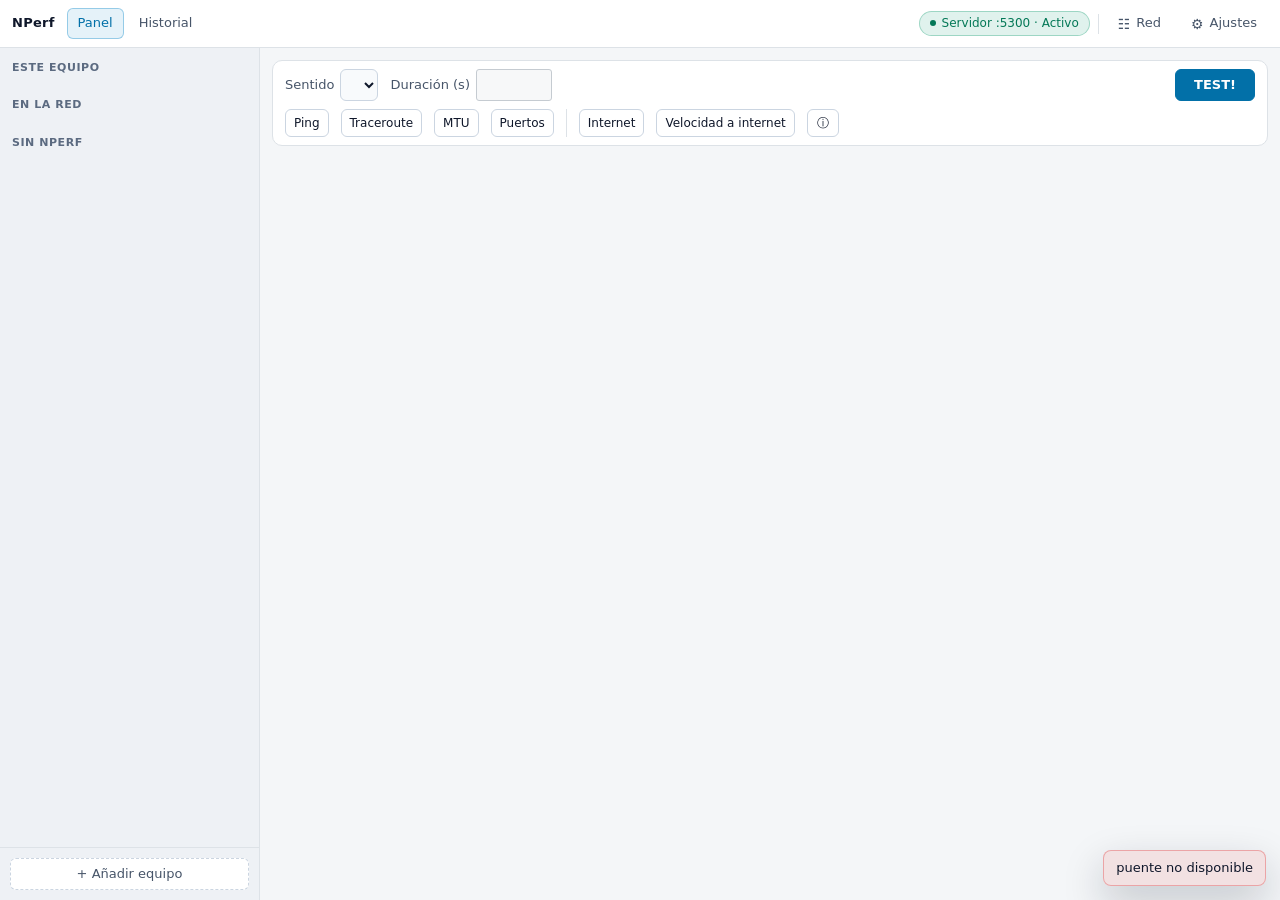
<file: internal/ui/web/index.html>
<!DOCTYPE html>
<html lang="es">
<head>
<meta charset="utf-8">
<meta http-equiv="Content-Security-Policy" content="default-src 'none'; script-src 'self'; style-src 'self'; img-src 'self' data:; connect-src 'none'">
<meta name="viewport" content="width=device-width, initial-scale=1">
<title>NPerf</title>
<link rel="stylesheet" href="app.css">
</head>
<body class="shell">
<header id="app-header" class="app-header">
  <span class="logo">NPerf</span>
  <nav aria-label="Vistas">
    <button id="nav-panel" class="nav-tab" type="button">Panel</button>
    <button id="nav-history" class="nav-tab" type="button">Historial <span id="hist-badge" class="count"></span></button>
  </nav>
  <div class="hdr-right">
    <span id="server-pill" class="server-pill ok" role="status"><span id="server-text">Servidor :5300 · Activo</span></span>
    <span class="hdr-sep"></span>
    <button id="hdr-adapters" class="hdr-btn" type="button" title="Tarjetas de red" aria-expanded="false"><span class="gl" aria-hidden="true">&#9783;</span><span id="hdr-net" class="lbl">Red</span></button>
    <button id="hdr-settings" class="hdr-btn" type="button" title="Ajustes" aria-expanded="false"><span class="gear" aria-hidden="true">&#9881;</span><span class="lbl">Ajustes</span></button>
  </div>
</header>
<div>
  <div id="config-error" class="alert err" role="alert" hidden><span id="config-error-text" class="grow"></span><button id="config-open" class="btn sm" type="button">Abrir Ajustes</button></div>
  <div id="firewall" class="alert warn" role="status" hidden></div>
  <div id="history-warning" class="alert warn" role="status" hidden></div>
</div>
<div class="shell-main">
  <aside class="shell-sidebar" aria-label="Equipos">
    <div class="sb">
      <div class="sb-scroll">
        <h2 class="hl">Este equipo</h2>
        <div id="sb-self" class="sb-list"></div>
        <h2 class="hl">En la red</h2>
        <div id="sb-peers" class="sb-list"></div>
        <div id="sb-empty" class="peer-empty" hidden><span>No se detectan equipos con NPerf en esta red.</span><span id="sb-empty-hint" class="muted2"></span></div>
        <h2 class="hl">Sin NPerf</h2>
        <div id="sb-noagent" class="sb-list"></div>
      </div>
      <div class="sb-foot">
        <form id="host-form" class="addform" autocomplete="off" hidden>
          <label class="fld">IP o nombre<input id="host-target" class="inp" type="text" maxlength="255" aria-label="IP o nombre del equipo"></label>
          <label class="fld">Alias (opcional)<input id="host-alias" class="inp" type="text" maxlength="64" aria-label="Alias del equipo"></label>
          <span id="host-error" class="err-text" role="alert" hidden></span>
          <div class="acts"><button id="host-cancel" class="btn sm" type="button">Cancelar</button><button id="host-add" class="btn sm primary" type="submit">Añadir</button></div>
        </form>
        <button id="host-open" class="btn dashed" type="button">+ Añadir equipo</button>
      </div>
    </div>
  </aside>

  <main class="shell-content">
    <section id="view-panel" class="view pw">
      <div class="surf opbar">
        <div class="oprow">
          <label class="fld inline">Sentido
            <select id="direction" class="inp"></select>
          </label>
          <label class="fld inline">Duración (s)
            <input id="duration" class="inp num" type="number" min="3" max="300" step="1" list="durations" inputmode="numeric">
            <datalist id="durations"><option value="5"><option value="10"><option value="30"><option value="60"><option value="120"><option value="300"></datalist>
          </label>
          <span id="total" class="muted2 mono"></span>
          <span class="grow"></span>
          <span id="blocked" class="blk"></span>
          <button id="test" class="btn primary" type="button">TEST!</button>
          <button id="cancel" class="btn danger" type="button" hidden>Cancelar</button>
        </div>
        <div class="oprow">
          <button id="probe-ping" class="btn sm" type="button" data-kind="ping">Ping</button>
          <button id="probe-trace" class="btn sm" type="button" data-kind="trace">Traceroute</button>
          <button id="probe-mtu" class="btn sm" type="button" data-kind="mtu">MTU</button>
          <button id="probe-ports" class="btn sm" type="button" data-kind="ports">Puertos</button>
          <span class="vsep" aria-hidden="true"></span>
          <button id="probe-internet" class="btn sm" type="button">Internet</button>
          <button id="probe-speed" class="btn sm" type="button">Velocidad a internet</button>
          <button id="btn-info" class="btn sm icon" type="button" aria-label="Información sobre la velocidad a internet" aria-expanded="false" aria-controls="pop-info">&#9432;</button>
          <span id="probe-blocked" class="blk"></span>
        </div>
        <div id="pop-info" class="popover pop-info" role="dialog" aria-label="Velocidad a internet" hidden>
          <p>La prueba usa NDT7 de M-Lab. M-Lab publica como datos abiertos (CC0) la IP pública desde la que mides.</p>
          <p>Se pide confirmación en cada prueba.</p>
        </div>
      </div>
      <div id="panel-progress"></div>
      <div class="pw0">
        <div id="detail" class="pw0"></div>
      </div>
    </section>

    <section id="view-history" class="view hw" hidden>
      <section class="hw0" aria-label="Historial">
      <div id="hist-list-view">
        <div class="detail-head">
          <h2>Historial</h2>
        </div>
        <p id="hist-disabled" class="banner warn" role="status" hidden>El historial está desactivado: los nuevos resultados no se guardan. Los ya guardados se pueden consultar, exportar y borrar. <button id="hist-enable-link" type="button" class="linkbtn">Activar en Ajustes</button></p>
        <form id="hist-filters" class="hist-filters" autocomplete="off">
          <label class="stack">Equipo
            <input id="hist-host" type="text" maxlength="255" placeholder="Alias o IP">
          </label>
          <label class="stack">Tipo
            <select id="hist-kind"></select>
          </label>
          <label class="stack">Desde
            <input id="hist-since" type="date">
          </label>
          <label class="stack">Hasta
            <input id="hist-until" type="date">
          </label>
          <span class="row hist-filter-btns"><button type="submit">Filtrar</button><button id="hist-reset" type="button">Limpiar</button></span>
        </form>
        <p id="hist-msg" class="muted" role="status"></p>
        <div class="hist-actions">
          <label class="check"><input id="hist-all" type="checkbox"> Seleccionar todo</label>
          <span id="hist-count" class="muted"></span>
          <span class="spacer"></span>
          <button id="hist-export-sel" type="button" class="primary">Exportar seleccionados</button>
          <button id="hist-del-sel" type="button">Borrar seleccionados</button>
          <button id="hist-del-all" type="button" class="danger">Borrar todo</button>
        </div>
        <div class="hist-scroll">
          <table id="hist-table" class="hist-table">
            <caption class="sr-only">Resultados guardados, los más recientes primero</caption>
            <thead><tr><th scope="col" class="hist-chk">Sel.</th><th scope="col">Fecha</th><th scope="col">Tipo</th><th scope="col">Destino</th><th scope="col">Resultado</th><th scope="col"><span class="sr-only">Acciones</span></th></tr></thead>
            <tbody id="hist-rows"></tbody>
          </table>
        </div>
        <p id="hist-empty" class="muted" hidden>No hay registros que mostrar.</p>
      </div>
      <div id="hist-record-view" hidden>
        <div class="detail-head">
          <button id="hist-back" type="button">← Volver al historial</button>
          <button id="hist-export-one" type="button" class="primary">Exportar este registro</button>
          <label class="check"><input id="hist-detailed" type="checkbox"> Modo detallado</label>
        </div>
        <p class="banner readonly">Registro guardado: solo lectura.</p>
        <div id="hist-record"></div>
        <div id="hist-record-charts"></div>
      </div>
      </section>
    </section>
  </main>
</div>

<div id="backdrop" class="backdrop"></div>
<aside id="drawer" class="drawer" aria-label="Panel lateral">
  <div class="drawer-head"><span id="drawer-title" class="drawer-title"></span><button id="drawer-close" class="btn sm icon" type="button" aria-label="Cerrar">✕</button></div>
  <div id="drawer-adapters" class="drawer-pane" hidden>
    <div id="location-notice" class="alert warn" hidden>
      <span id="location-text" class="grow"></span>
      <button id="location-open" class="btn sm" type="button">Abrir Configuración de ubicación</button>
    </div>
    <div id="adapters" class="cards"></div>
    <h2 class="hl">Tráfico en vivo (últimos 5 min)</h2>
    <p id="monitor-msg" class="muted" hidden></p>
    <div id="monitor" class="monitor"></div>
  </div>
  <div id="drawer-settings" class="drawer-pane" hidden></div>
</aside>

<div id="toasts" class="toasts" role="status" aria-live="polite"></div>
<script src="chart.js"></script>
<script src="app.js"></script>
<script src="shell.js"></script>
<script src="sidebar.js"></script>
<script src="panel.js"></script>
<script src="drawers.js"></script>
<script src="modals.js"></script>
<script src="internet.js"></script>
<script src="history.js"></script>
</body>
</html>
</file>
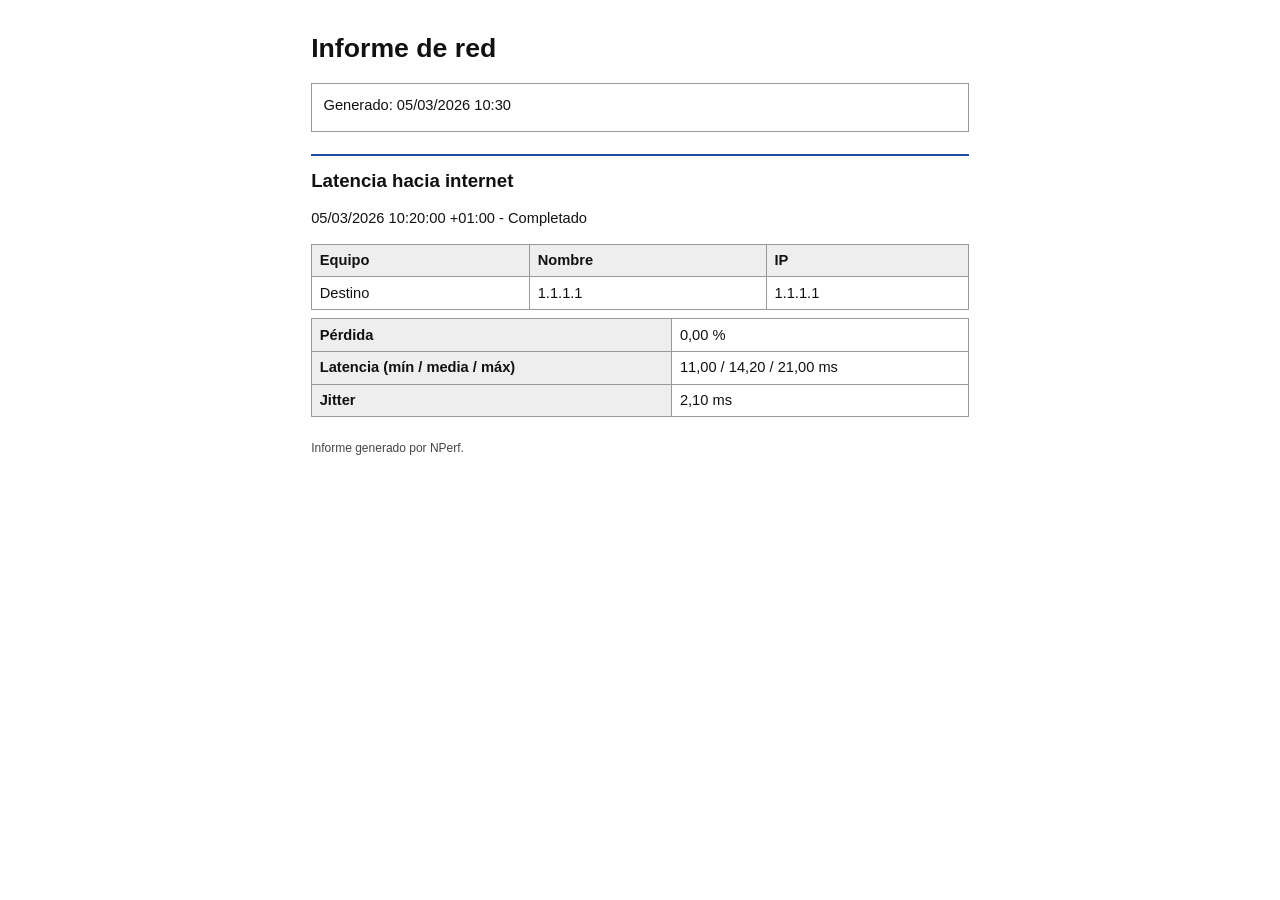
<file: internal/export/testdata/report-internet.html>
<!DOCTYPE html>
<html lang="es">
<head>
<meta charset="utf-8">
<meta http-equiv="Content-Security-Policy" content="default-src 'none'; style-src 'unsafe-inline'; base-uri 'none'; form-action 'none'">
<meta name="viewport" content="width=device-width, initial-scale=1">
<meta name="color-scheme" content="light">
<title>Informe de red - NPerf</title>
<style>
@page { size: A4; margin: 15mm; }
* { box-sizing: border-box; }
body { font: 11pt/1.4 "Segoe UI", Arial, sans-serif; color: #111; background: #fff; margin: 0 auto; max-width: 190mm; padding: 8mm; }
h1 { font-size: 20pt; margin: 0 0 4mm; }
h2 { font-size: 14pt; margin: 0 0 2mm; }
h3 { font-size: 11pt; margin: 4mm 0 1mm; }
h4 { font-size: 10pt; margin: 3mm 0 0; }
.meta { border: 1px solid #999; padding: 3mm; margin-bottom: 5mm; }
.meta p { margin: 0 0 1mm; }
.rec { border-top: 2px solid #1f4e9c; padding-top: 3mm; margin-top: 6mm; break-inside: avoid-page; }
table { border-collapse: collapse; width: 100%; margin: 2mm 0; }
th, td { border: 1px solid #999; padding: 1.5mm 2mm; text-align: left; vertical-align: top; overflow-wrap: anywhere; }
th { background: #eee; }
.ends td:nth-child(1), .ends td:nth-child(3) { white-space: nowrap; }
table { table-layout: auto; max-width: 100%; }
.light { display: flex; gap: 3mm; align-items: baseline; margin: 1mm 0; }
.dot { display: inline-block; width: 4mm; height: 4mm; border-radius: 50%; flex: none; border: 1px solid #000; }
.err { color: #b3261e; font-weight: bold; }
.notes { white-space: pre-wrap; overflow-wrap: anywhere; }
svg { max-width: 100%; height: auto; margin: 2mm 0; break-inside: avoid; }
.mlab { border: 1px solid #999; padding: 3mm; margin-top: 6mm; font-size: 10pt; }
footer { margin-top: 6mm; font-size: 9pt; color: #444; }
h2, h3, h4 { break-after: avoid; }
@media print { h2, h3, h4 { break-after: avoid; break-inside: avoid; } body { padding: 0; max-width: none; } .rec { break-inside: auto; } table, svg { break-inside: avoid; } }
</style>
</head>
<body>
<h1>Informe de red</h1>
<div class="meta">
<p>Generado: 05/03/2026 10:30</p>



</div>


<section class="rec">
<h2>Latencia hacia internet</h2>
<p>05/03/2026 10:20:00 &#43;01:00 - Completado</p>

<table class="ends">
<tr><th>Equipo</th><th>Nombre</th><th>IP</th></tr>
<tr><td>Destino</td><td>1.1.1.1</td><td>1.1.1.1</td></tr>
</table>
<table>
<tr><th>Pérdida</th><td>0,00 %</td></tr>
<tr><th>Latencia (mín / media / máx)</th><td>11,00 / 14,20 / 21,00 ms</td></tr>
<tr><th>Jitter</th><td>2,10 ms</td></tr>
</table>




</section>


<footer>Informe generado por NPerf.</footer>
</body>
</html>
</file>
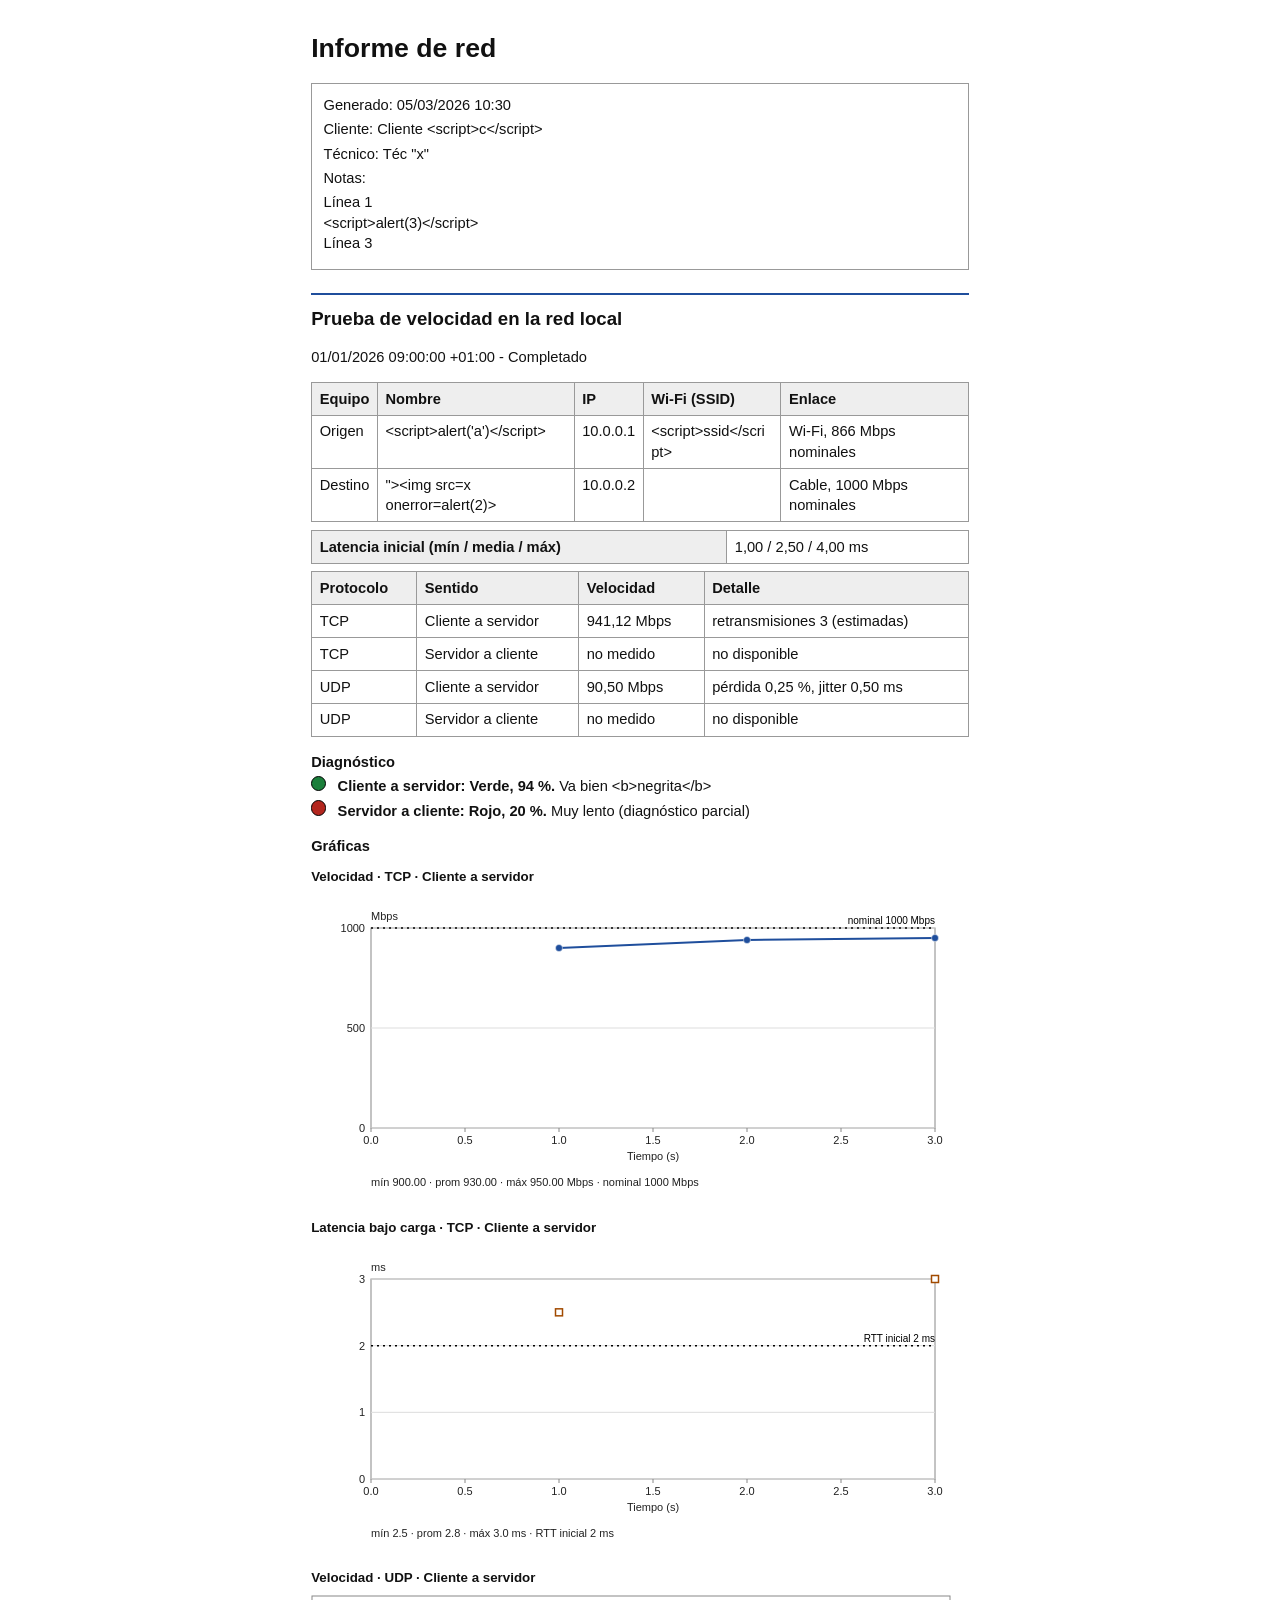
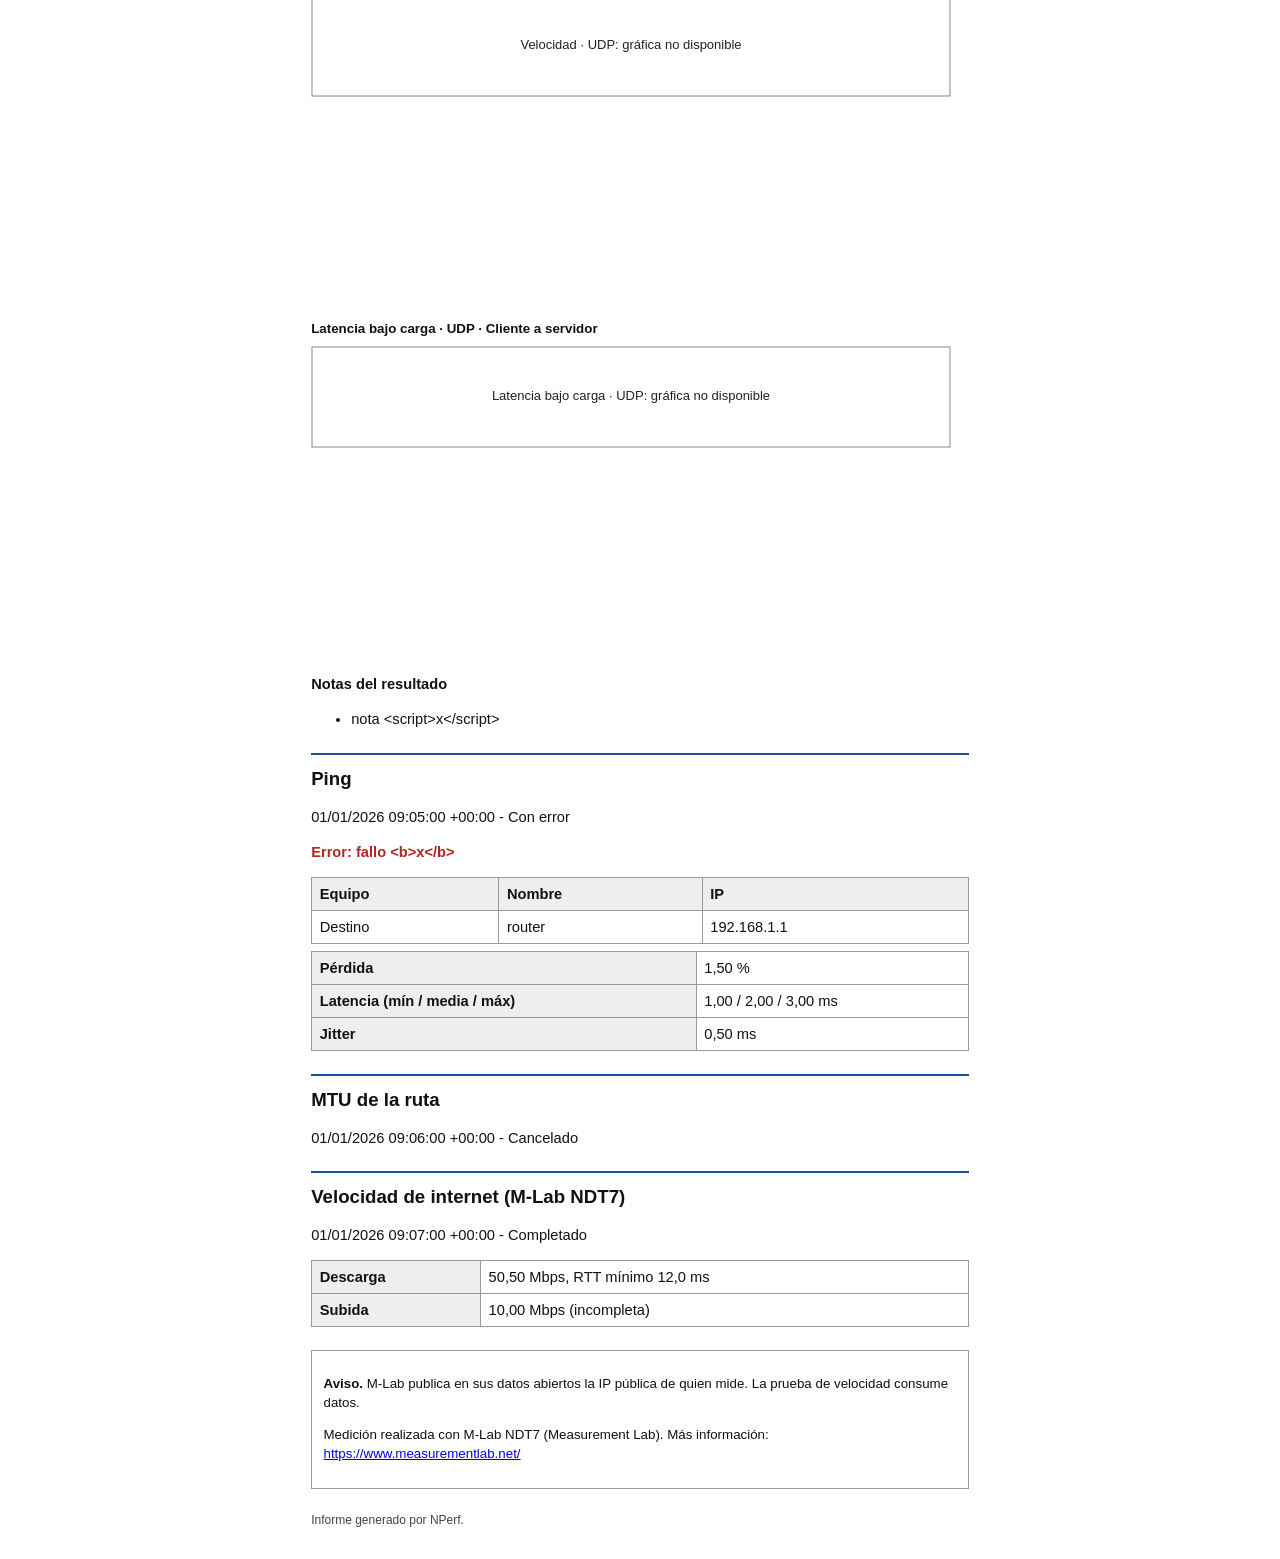
<file: internal/export/testdata/report-mlab.html>
<!DOCTYPE html>
<html lang="es">
<head>
<meta charset="utf-8">
<meta http-equiv="Content-Security-Policy" content="default-src 'none'; style-src 'unsafe-inline'; base-uri 'none'; form-action 'none'">
<meta name="viewport" content="width=device-width, initial-scale=1">
<meta name="color-scheme" content="light">
<title>Informe de red - NPerf</title>
<style>
@page { size: A4; margin: 15mm; }
* { box-sizing: border-box; }
body { font: 11pt/1.4 "Segoe UI", Arial, sans-serif; color: #111; background: #fff; margin: 0 auto; max-width: 190mm; padding: 8mm; }
h1 { font-size: 20pt; margin: 0 0 4mm; }
h2 { font-size: 14pt; margin: 0 0 2mm; }
h3 { font-size: 11pt; margin: 4mm 0 1mm; }
h4 { font-size: 10pt; margin: 3mm 0 0; }
.meta { border: 1px solid #999; padding: 3mm; margin-bottom: 5mm; }
.meta p { margin: 0 0 1mm; }
.rec { border-top: 2px solid #1f4e9c; padding-top: 3mm; margin-top: 6mm; break-inside: avoid-page; }
table { border-collapse: collapse; width: 100%; margin: 2mm 0; }
th, td { border: 1px solid #999; padding: 1.5mm 2mm; text-align: left; vertical-align: top; overflow-wrap: anywhere; }
th { background: #eee; }
.ends td:nth-child(1), .ends td:nth-child(3) { white-space: nowrap; }
table { table-layout: auto; max-width: 100%; }
.light { display: flex; gap: 3mm; align-items: baseline; margin: 1mm 0; }
.dot { display: inline-block; width: 4mm; height: 4mm; border-radius: 50%; flex: none; border: 1px solid #000; }
.err { color: #b3261e; font-weight: bold; }
.notes { white-space: pre-wrap; overflow-wrap: anywhere; }
svg { max-width: 100%; height: auto; margin: 2mm 0; break-inside: avoid; }
.mlab { border: 1px solid #999; padding: 3mm; margin-top: 6mm; font-size: 10pt; }
footer { margin-top: 6mm; font-size: 9pt; color: #444; }
h2, h3, h4 { break-after: avoid; }
@media print { h2, h3, h4 { break-after: avoid; break-inside: avoid; } body { padding: 0; max-width: none; } .rec { break-inside: auto; } table, svg { break-inside: avoid; } }
</style>
</head>
<body>
<h1>Informe de red</h1>
<div class="meta">
<p>Generado: 05/03/2026 10:30</p>
<p>Cliente: Cliente &lt;script&gt;c&lt;/script&gt;</p>
<p>Técnico: Téc &#34;x&#34;</p>
<p>Notas:</p><p class="notes">Línea 1
&lt;script&gt;alert(3)&lt;/script&gt;
Línea 3</p>
</div>


<section class="rec">
<h2>Prueba de velocidad en la red local</h2>
<p>01/01/2026 09:00:00 &#43;01:00 - Completado</p>

<table class="ends">
<tr><th>Equipo</th><th>Nombre</th><th>IP</th><th>Wi-Fi (SSID)</th><th>Enlace</th></tr>
<tr><td>Origen</td><td>&lt;script&gt;alert(&#39;a&#39;)&lt;/script&gt;</td><td>10.0.0.1</td><td>&lt;script&gt;ssid&lt;/script&gt;</td><td>Wi-Fi, 866 Mbps nominales</td></tr>
<tr><td>Destino</td><td>&#34;&gt;&lt;img src=x onerror=alert(2)&gt;</td><td>10.0.0.2</td><td></td><td>Cable, 1000 Mbps nominales</td></tr>
</table>
<table>
<tr><th>Latencia inicial (mín / media / máx)</th><td>1,00 / 2,50 / 4,00 ms</td></tr>
</table>
<table>
<tr><th>Protocolo</th><th>Sentido</th><th>Velocidad</th><th>Detalle</th></tr>
<tr><td>TCP</td><td>Cliente a servidor</td><td>941,12 Mbps</td><td>retransmisiones 3 (estimadas)</td></tr>
<tr><td>TCP</td><td>Servidor a cliente</td><td>no medido</td><td>no disponible</td></tr>
<tr><td>UDP</td><td>Cliente a servidor</td><td>90,50 Mbps</td><td>pérdida 0,25 %, jitter 0,50 ms</td></tr>
<tr><td>UDP</td><td>Servidor a cliente</td><td>no medido</td><td>no disponible</td></tr>
</table>
<h3>Diagnóstico</h3>
<div class="light"><span class="dot" style="background:#1b7f3b"></span><span><strong>Cliente a servidor: Verde, 94 %.</strong> Va bien &lt;b&gt;negrita&lt;/b&gt;</span></div>
<div class="light"><span class="dot" style="background:#b3261e"></span><span><strong>Servidor a cliente: Rojo, 20 %.</strong> Muy lento (diagnóstico parcial)</span></div>

<h3>Gráficas</h3>
<h4>Velocidad · TCP · Cliente a servidor</h4><svg xmlns="http://www.w3.org/2000/svg" viewBox="0 0 640 300" width="640" height="300" role="img" aria-label="Velocidad · &lt;script&gt;alert(1)&lt;/script&gt; &#34;A&#34; → B. mín 900.00 · prom 930.00 · máx 950.00 Mbps · nominal 1000 Mbps"><title>Velocidad · &lt;script&gt;alert(1)&lt;/script&gt; &#34;A&#34; → B</title><desc>mín 900.00 · prom 930.00 · máx 950.00 Mbps · nominal 1000 Mbps</desc><g stroke="#888" stroke-width="1" fill="none"><rect x="60" y="34" width="564" height="200"/></g><g font-family="sans-serif" font-size="11" fill="#222"><line x1="60" y1="234" x2="624" y2="234" stroke="#ddd"/><text x="54" y="238" text-anchor="end">0</text><line x1="60" y1="134" x2="624" y2="134" stroke="#ddd"/><text x="54" y="138" text-anchor="end">500</text><line x1="60" y1="34" x2="624" y2="34" stroke="#ddd"/><text x="54" y="38" text-anchor="end">1000</text><line x1="60" y1="234" x2="60" y2="238" stroke="#888"/><text x="60" y="250" text-anchor="middle">0.0</text><line x1="154" y1="234" x2="154" y2="238" stroke="#888"/><text x="154" y="250" text-anchor="middle">0.5</text><line x1="248" y1="234" x2="248" y2="238" stroke="#888"/><text x="248" y="250" text-anchor="middle">1.0</text><line x1="342" y1="234" x2="342" y2="238" stroke="#888"/><text x="342" y="250" text-anchor="middle">1.5</text><line x1="436" y1="234" x2="436" y2="238" stroke="#888"/><text x="436" y="250" text-anchor="middle">2.0</text><line x1="530" y1="234" x2="530" y2="238" stroke="#888"/><text x="530" y="250" text-anchor="middle">2.5</text><line x1="624" y1="234" x2="624" y2="238" stroke="#888"/><text x="624" y="250" text-anchor="middle">3.0</text><text x="342" y="266" text-anchor="middle">Tiempo (s)</text><text x="60" y="26">Mbps</text><text x="60" y="292">mín 900.00 · prom 930.00 · máx 950.00 Mbps · nominal 1000 Mbps</text></g><line x1="60" y1="34" x2="624" y2="34" stroke="#000" stroke-width="1.5" stroke-dasharray="2 4"/><text x="624" y="30" text-anchor="end" font-family="sans-serif" font-size="10" fill="#000">nominal 1000 Mbps</text><polyline fill="none" stroke="#1f4e9c" stroke-width="2" points="248,54 436,46 624,44"/><circle cx="248" cy="54" r="3.5" fill="#1f4e9c" stroke="#fff" stroke-width="0.5"/><circle cx="436" cy="46" r="3.5" fill="#1f4e9c" stroke="#fff" stroke-width="0.5"/><circle cx="624" cy="44" r="3.5" fill="#1f4e9c" stroke="#fff" stroke-width="0.5"/></svg>
<h4>Latencia bajo carga · TCP · Cliente a servidor</h4><svg xmlns="http://www.w3.org/2000/svg" viewBox="0 0 640 300" width="640" height="300" role="img" aria-label="Latencia bajo carga · &lt;script&gt;alert(1)&lt;/script&gt; &#34;A&#34; → B. mín 2.5 · prom 2.8 · máx 3.0 ms · RTT inicial 2 ms"><title>Latencia bajo carga · &lt;script&gt;alert(1)&lt;/script&gt; &#34;A&#34; → B</title><desc>mín 2.5 · prom 2.8 · máx 3.0 ms · RTT inicial 2 ms</desc><g stroke="#888" stroke-width="1" fill="none"><rect x="60" y="34" width="564" height="200"/></g><g font-family="sans-serif" font-size="11" fill="#222"><line x1="60" y1="234" x2="624" y2="234" stroke="#ddd"/><text x="54" y="238" text-anchor="end">0</text><line x1="60" y1="167.33" x2="624" y2="167.33" stroke="#ddd"/><text x="54" y="171.33" text-anchor="end">1</text><line x1="60" y1="100.67" x2="624" y2="100.67" stroke="#ddd"/><text x="54" y="104.67" text-anchor="end">2</text><line x1="60" y1="34" x2="624" y2="34" stroke="#ddd"/><text x="54" y="38" text-anchor="end">3</text><line x1="60" y1="234" x2="60" y2="238" stroke="#888"/><text x="60" y="250" text-anchor="middle">0.0</text><line x1="154" y1="234" x2="154" y2="238" stroke="#888"/><text x="154" y="250" text-anchor="middle">0.5</text><line x1="248" y1="234" x2="248" y2="238" stroke="#888"/><text x="248" y="250" text-anchor="middle">1.0</text><line x1="342" y1="234" x2="342" y2="238" stroke="#888"/><text x="342" y="250" text-anchor="middle">1.5</text><line x1="436" y1="234" x2="436" y2="238" stroke="#888"/><text x="436" y="250" text-anchor="middle">2.0</text><line x1="530" y1="234" x2="530" y2="238" stroke="#888"/><text x="530" y="250" text-anchor="middle">2.5</text><line x1="624" y1="234" x2="624" y2="238" stroke="#888"/><text x="624" y="250" text-anchor="middle">3.0</text><text x="342" y="266" text-anchor="middle">Tiempo (s)</text><text x="60" y="26">ms</text><text x="60" y="292">mín 2.5 · prom 2.8 · máx 3.0 ms · RTT inicial 2 ms</text></g><line x1="60" y1="100.67" x2="624" y2="100.67" stroke="#000" stroke-width="1.5" stroke-dasharray="2 4"/><text x="624" y="96.67" text-anchor="end" font-family="sans-serif" font-size="10" fill="#000">RTT inicial 2 ms</text><rect x="244.5" y="63.83" width="7" height="7" fill="#fff" stroke="#a14a00" stroke-width="1.5"/><rect x="620.5" y="30.5" width="7" height="7" fill="#fff" stroke="#a14a00" stroke-width="1.5"/></svg>
<h4>Velocidad · UDP · Cliente a servidor</h4><svg xmlns="http://www.w3.org/2000/svg" viewBox="0 0 640 300" width="640" height="300" role="img" aria-label="Velocidad · UDP. gráfica no disponible"><title>Velocidad · UDP</title><desc>gráfica no disponible</desc><rect x="1" y="1" width="638" height="100" fill="none" stroke="#888"/><text x="320" y="54" text-anchor="middle" font-family="sans-serif" font-size="13" fill="#222">Velocidad · UDP: gráfica no disponible</text></svg>
<h4>Latencia bajo carga · UDP · Cliente a servidor</h4><svg xmlns="http://www.w3.org/2000/svg" viewBox="0 0 640 300" width="640" height="300" role="img" aria-label="Latencia bajo carga · UDP. gráfica no disponible"><title>Latencia bajo carga · UDP</title><desc>gráfica no disponible</desc><rect x="1" y="1" width="638" height="100" fill="none" stroke="#888"/><text x="320" y="54" text-anchor="middle" font-family="sans-serif" font-size="13" fill="#222">Latencia bajo carga · UDP: gráfica no disponible</text></svg>

<h3>Notas del resultado</h3><ul><li class="notes">nota &lt;script&gt;x&lt;/script&gt;</li></ul>
</section>

<section class="rec">
<h2>Ping</h2>
<p>01/01/2026 09:05:00 &#43;00:00 - Con error</p>
<p class="err">Error: fallo &lt;b&gt;x&lt;/b&gt;</p>
<table class="ends">
<tr><th>Equipo</th><th>Nombre</th><th>IP</th></tr>
<tr><td>Destino</td><td>router</td><td>192.168.1.1</td></tr>
</table>
<table>
<tr><th>Pérdida</th><td>1,50 %</td></tr>
<tr><th>Latencia (mín / media / máx)</th><td>1,00 / 2,00 / 3,00 ms</td></tr>
<tr><th>Jitter</th><td>0,50 ms</td></tr>
</table>




</section>

<section class="rec">
<h2>MTU de la ruta</h2>
<p>01/01/2026 09:06:00 &#43;00:00 - Cancelado</p>







</section>

<section class="rec">
<h2>Velocidad de internet (M-Lab NDT7)</h2>
<p>01/01/2026 09:07:00 &#43;00:00 - Completado</p>


<table>
<tr><th>Descarga</th><td>50,50 Mbps, RTT mínimo 12,0 ms</td></tr>
<tr><th>Subida</th><td>10,00 Mbps (incompleta)</td></tr>
</table>




</section>

<div class="mlab">
<p><strong>Aviso.</strong> M-Lab publica en sus datos abiertos la IP pública de quien mide. La prueba de velocidad consume datos.</p>
<p>Medición realizada con M-Lab NDT7 (Measurement Lab). Más información: <a href="https://www.measurementlab.net/">https://www.measurementlab.net/</a></p>
</div>
<footer>Informe generado por NPerf.</footer>
</body>
</html>
</file>
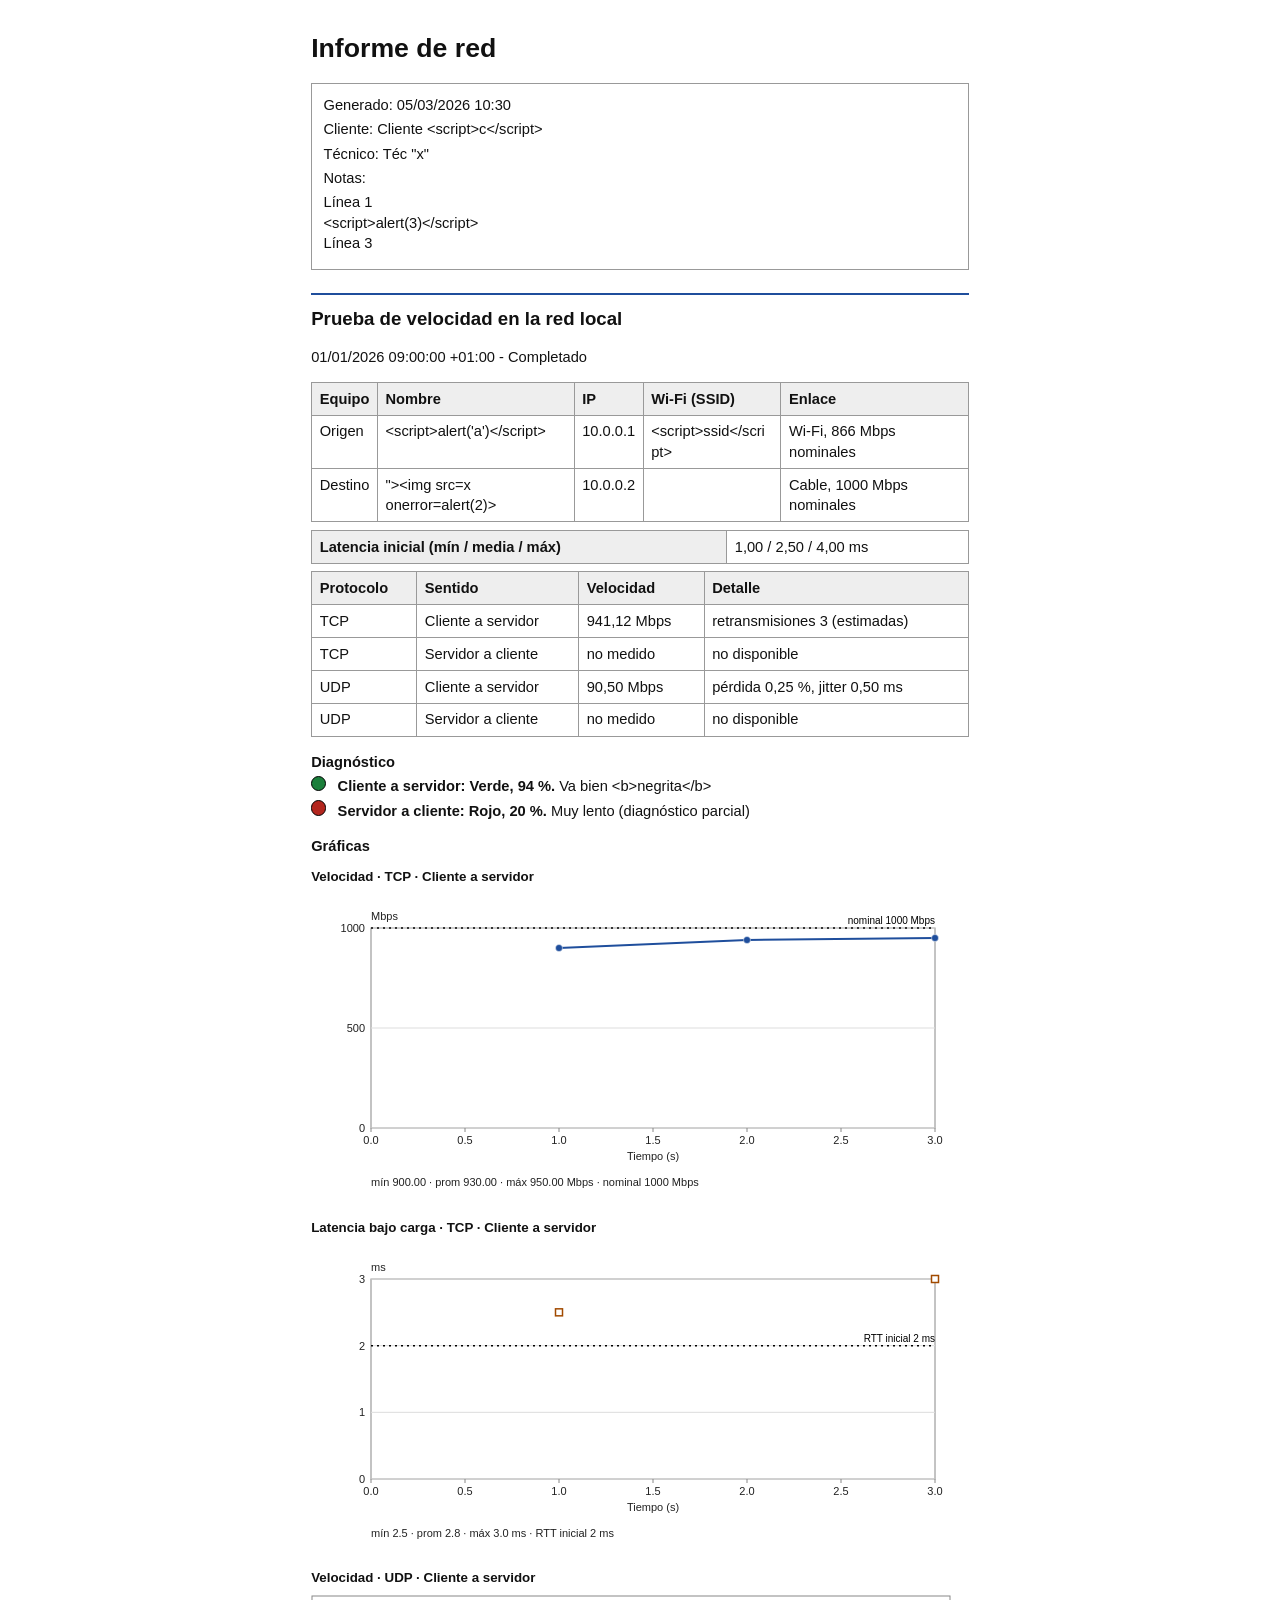
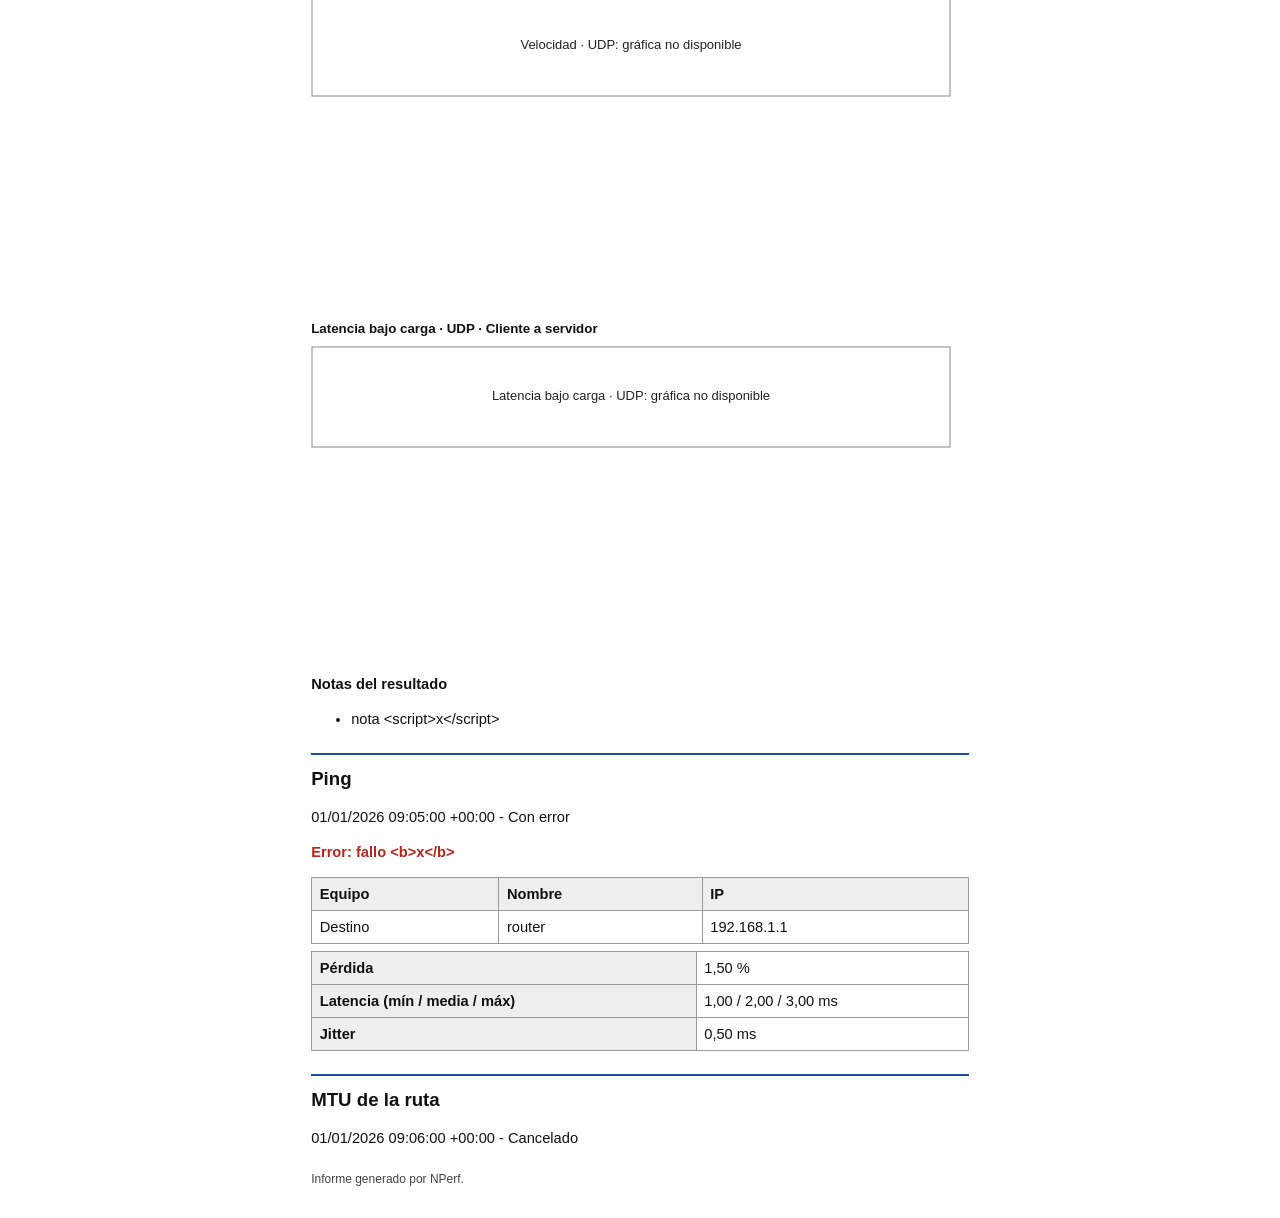
<file: internal/export/testdata/report-sin-mlab.html>
<!DOCTYPE html>
<html lang="es">
<head>
<meta charset="utf-8">
<meta http-equiv="Content-Security-Policy" content="default-src 'none'; style-src 'unsafe-inline'; base-uri 'none'; form-action 'none'">
<meta name="viewport" content="width=device-width, initial-scale=1">
<meta name="color-scheme" content="light">
<title>Informe de red - NPerf</title>
<style>
@page { size: A4; margin: 15mm; }
* { box-sizing: border-box; }
body { font: 11pt/1.4 "Segoe UI", Arial, sans-serif; color: #111; background: #fff; margin: 0 auto; max-width: 190mm; padding: 8mm; }
h1 { font-size: 20pt; margin: 0 0 4mm; }
h2 { font-size: 14pt; margin: 0 0 2mm; }
h3 { font-size: 11pt; margin: 4mm 0 1mm; }
h4 { font-size: 10pt; margin: 3mm 0 0; }
.meta { border: 1px solid #999; padding: 3mm; margin-bottom: 5mm; }
.meta p { margin: 0 0 1mm; }
.rec { border-top: 2px solid #1f4e9c; padding-top: 3mm; margin-top: 6mm; break-inside: avoid-page; }
table { border-collapse: collapse; width: 100%; margin: 2mm 0; }
th, td { border: 1px solid #999; padding: 1.5mm 2mm; text-align: left; vertical-align: top; overflow-wrap: anywhere; }
th { background: #eee; }
.ends td:nth-child(1), .ends td:nth-child(3) { white-space: nowrap; }
table { table-layout: auto; max-width: 100%; }
.light { display: flex; gap: 3mm; align-items: baseline; margin: 1mm 0; }
.dot { display: inline-block; width: 4mm; height: 4mm; border-radius: 50%; flex: none; border: 1px solid #000; }
.err { color: #b3261e; font-weight: bold; }
.notes { white-space: pre-wrap; overflow-wrap: anywhere; }
svg { max-width: 100%; height: auto; margin: 2mm 0; break-inside: avoid; }
.mlab { border: 1px solid #999; padding: 3mm; margin-top: 6mm; font-size: 10pt; }
footer { margin-top: 6mm; font-size: 9pt; color: #444; }
h2, h3, h4 { break-after: avoid; }
@media print { h2, h3, h4 { break-after: avoid; break-inside: avoid; } body { padding: 0; max-width: none; } .rec { break-inside: auto; } table, svg { break-inside: avoid; } }
</style>
</head>
<body>
<h1>Informe de red</h1>
<div class="meta">
<p>Generado: 05/03/2026 10:30</p>
<p>Cliente: Cliente &lt;script&gt;c&lt;/script&gt;</p>
<p>Técnico: Téc &#34;x&#34;</p>
<p>Notas:</p><p class="notes">Línea 1
&lt;script&gt;alert(3)&lt;/script&gt;
Línea 3</p>
</div>


<section class="rec">
<h2>Prueba de velocidad en la red local</h2>
<p>01/01/2026 09:00:00 &#43;01:00 - Completado</p>

<table class="ends">
<tr><th>Equipo</th><th>Nombre</th><th>IP</th><th>Wi-Fi (SSID)</th><th>Enlace</th></tr>
<tr><td>Origen</td><td>&lt;script&gt;alert(&#39;a&#39;)&lt;/script&gt;</td><td>10.0.0.1</td><td>&lt;script&gt;ssid&lt;/script&gt;</td><td>Wi-Fi, 866 Mbps nominales</td></tr>
<tr><td>Destino</td><td>&#34;&gt;&lt;img src=x onerror=alert(2)&gt;</td><td>10.0.0.2</td><td></td><td>Cable, 1000 Mbps nominales</td></tr>
</table>
<table>
<tr><th>Latencia inicial (mín / media / máx)</th><td>1,00 / 2,50 / 4,00 ms</td></tr>
</table>
<table>
<tr><th>Protocolo</th><th>Sentido</th><th>Velocidad</th><th>Detalle</th></tr>
<tr><td>TCP</td><td>Cliente a servidor</td><td>941,12 Mbps</td><td>retransmisiones 3 (estimadas)</td></tr>
<tr><td>TCP</td><td>Servidor a cliente</td><td>no medido</td><td>no disponible</td></tr>
<tr><td>UDP</td><td>Cliente a servidor</td><td>90,50 Mbps</td><td>pérdida 0,25 %, jitter 0,50 ms</td></tr>
<tr><td>UDP</td><td>Servidor a cliente</td><td>no medido</td><td>no disponible</td></tr>
</table>
<h3>Diagnóstico</h3>
<div class="light"><span class="dot" style="background:#1b7f3b"></span><span><strong>Cliente a servidor: Verde, 94 %.</strong> Va bien &lt;b&gt;negrita&lt;/b&gt;</span></div>
<div class="light"><span class="dot" style="background:#b3261e"></span><span><strong>Servidor a cliente: Rojo, 20 %.</strong> Muy lento (diagnóstico parcial)</span></div>

<h3>Gráficas</h3>
<h4>Velocidad · TCP · Cliente a servidor</h4><svg xmlns="http://www.w3.org/2000/svg" viewBox="0 0 640 300" width="640" height="300" role="img" aria-label="Velocidad · &lt;script&gt;alert(1)&lt;/script&gt; &#34;A&#34; → B. mín 900.00 · prom 930.00 · máx 950.00 Mbps · nominal 1000 Mbps"><title>Velocidad · &lt;script&gt;alert(1)&lt;/script&gt; &#34;A&#34; → B</title><desc>mín 900.00 · prom 930.00 · máx 950.00 Mbps · nominal 1000 Mbps</desc><g stroke="#888" stroke-width="1" fill="none"><rect x="60" y="34" width="564" height="200"/></g><g font-family="sans-serif" font-size="11" fill="#222"><line x1="60" y1="234" x2="624" y2="234" stroke="#ddd"/><text x="54" y="238" text-anchor="end">0</text><line x1="60" y1="134" x2="624" y2="134" stroke="#ddd"/><text x="54" y="138" text-anchor="end">500</text><line x1="60" y1="34" x2="624" y2="34" stroke="#ddd"/><text x="54" y="38" text-anchor="end">1000</text><line x1="60" y1="234" x2="60" y2="238" stroke="#888"/><text x="60" y="250" text-anchor="middle">0.0</text><line x1="154" y1="234" x2="154" y2="238" stroke="#888"/><text x="154" y="250" text-anchor="middle">0.5</text><line x1="248" y1="234" x2="248" y2="238" stroke="#888"/><text x="248" y="250" text-anchor="middle">1.0</text><line x1="342" y1="234" x2="342" y2="238" stroke="#888"/><text x="342" y="250" text-anchor="middle">1.5</text><line x1="436" y1="234" x2="436" y2="238" stroke="#888"/><text x="436" y="250" text-anchor="middle">2.0</text><line x1="530" y1="234" x2="530" y2="238" stroke="#888"/><text x="530" y="250" text-anchor="middle">2.5</text><line x1="624" y1="234" x2="624" y2="238" stroke="#888"/><text x="624" y="250" text-anchor="middle">3.0</text><text x="342" y="266" text-anchor="middle">Tiempo (s)</text><text x="60" y="26">Mbps</text><text x="60" y="292">mín 900.00 · prom 930.00 · máx 950.00 Mbps · nominal 1000 Mbps</text></g><line x1="60" y1="34" x2="624" y2="34" stroke="#000" stroke-width="1.5" stroke-dasharray="2 4"/><text x="624" y="30" text-anchor="end" font-family="sans-serif" font-size="10" fill="#000">nominal 1000 Mbps</text><polyline fill="none" stroke="#1f4e9c" stroke-width="2" points="248,54 436,46 624,44"/><circle cx="248" cy="54" r="3.5" fill="#1f4e9c" stroke="#fff" stroke-width="0.5"/><circle cx="436" cy="46" r="3.5" fill="#1f4e9c" stroke="#fff" stroke-width="0.5"/><circle cx="624" cy="44" r="3.5" fill="#1f4e9c" stroke="#fff" stroke-width="0.5"/></svg>
<h4>Latencia bajo carga · TCP · Cliente a servidor</h4><svg xmlns="http://www.w3.org/2000/svg" viewBox="0 0 640 300" width="640" height="300" role="img" aria-label="Latencia bajo carga · &lt;script&gt;alert(1)&lt;/script&gt; &#34;A&#34; → B. mín 2.5 · prom 2.8 · máx 3.0 ms · RTT inicial 2 ms"><title>Latencia bajo carga · &lt;script&gt;alert(1)&lt;/script&gt; &#34;A&#34; → B</title><desc>mín 2.5 · prom 2.8 · máx 3.0 ms · RTT inicial 2 ms</desc><g stroke="#888" stroke-width="1" fill="none"><rect x="60" y="34" width="564" height="200"/></g><g font-family="sans-serif" font-size="11" fill="#222"><line x1="60" y1="234" x2="624" y2="234" stroke="#ddd"/><text x="54" y="238" text-anchor="end">0</text><line x1="60" y1="167.33" x2="624" y2="167.33" stroke="#ddd"/><text x="54" y="171.33" text-anchor="end">1</text><line x1="60" y1="100.67" x2="624" y2="100.67" stroke="#ddd"/><text x="54" y="104.67" text-anchor="end">2</text><line x1="60" y1="34" x2="624" y2="34" stroke="#ddd"/><text x="54" y="38" text-anchor="end">3</text><line x1="60" y1="234" x2="60" y2="238" stroke="#888"/><text x="60" y="250" text-anchor="middle">0.0</text><line x1="154" y1="234" x2="154" y2="238" stroke="#888"/><text x="154" y="250" text-anchor="middle">0.5</text><line x1="248" y1="234" x2="248" y2="238" stroke="#888"/><text x="248" y="250" text-anchor="middle">1.0</text><line x1="342" y1="234" x2="342" y2="238" stroke="#888"/><text x="342" y="250" text-anchor="middle">1.5</text><line x1="436" y1="234" x2="436" y2="238" stroke="#888"/><text x="436" y="250" text-anchor="middle">2.0</text><line x1="530" y1="234" x2="530" y2="238" stroke="#888"/><text x="530" y="250" text-anchor="middle">2.5</text><line x1="624" y1="234" x2="624" y2="238" stroke="#888"/><text x="624" y="250" text-anchor="middle">3.0</text><text x="342" y="266" text-anchor="middle">Tiempo (s)</text><text x="60" y="26">ms</text><text x="60" y="292">mín 2.5 · prom 2.8 · máx 3.0 ms · RTT inicial 2 ms</text></g><line x1="60" y1="100.67" x2="624" y2="100.67" stroke="#000" stroke-width="1.5" stroke-dasharray="2 4"/><text x="624" y="96.67" text-anchor="end" font-family="sans-serif" font-size="10" fill="#000">RTT inicial 2 ms</text><rect x="244.5" y="63.83" width="7" height="7" fill="#fff" stroke="#a14a00" stroke-width="1.5"/><rect x="620.5" y="30.5" width="7" height="7" fill="#fff" stroke="#a14a00" stroke-width="1.5"/></svg>
<h4>Velocidad · UDP · Cliente a servidor</h4><svg xmlns="http://www.w3.org/2000/svg" viewBox="0 0 640 300" width="640" height="300" role="img" aria-label="Velocidad · UDP. gráfica no disponible"><title>Velocidad · UDP</title><desc>gráfica no disponible</desc><rect x="1" y="1" width="638" height="100" fill="none" stroke="#888"/><text x="320" y="54" text-anchor="middle" font-family="sans-serif" font-size="13" fill="#222">Velocidad · UDP: gráfica no disponible</text></svg>
<h4>Latencia bajo carga · UDP · Cliente a servidor</h4><svg xmlns="http://www.w3.org/2000/svg" viewBox="0 0 640 300" width="640" height="300" role="img" aria-label="Latencia bajo carga · UDP. gráfica no disponible"><title>Latencia bajo carga · UDP</title><desc>gráfica no disponible</desc><rect x="1" y="1" width="638" height="100" fill="none" stroke="#888"/><text x="320" y="54" text-anchor="middle" font-family="sans-serif" font-size="13" fill="#222">Latencia bajo carga · UDP: gráfica no disponible</text></svg>

<h3>Notas del resultado</h3><ul><li class="notes">nota &lt;script&gt;x&lt;/script&gt;</li></ul>
</section>

<section class="rec">
<h2>Ping</h2>
<p>01/01/2026 09:05:00 &#43;00:00 - Con error</p>
<p class="err">Error: fallo &lt;b&gt;x&lt;/b&gt;</p>
<table class="ends">
<tr><th>Equipo</th><th>Nombre</th><th>IP</th></tr>
<tr><td>Destino</td><td>router</td><td>192.168.1.1</td></tr>
</table>
<table>
<tr><th>Pérdida</th><td>1,50 %</td></tr>
<tr><th>Latencia (mín / media / máx)</th><td>1,00 / 2,00 / 3,00 ms</td></tr>
<tr><th>Jitter</th><td>0,50 ms</td></tr>
</table>




</section>

<section class="rec">
<h2>MTU de la ruta</h2>
<p>01/01/2026 09:06:00 &#43;00:00 - Cancelado</p>







</section>


<footer>Informe generado por NPerf.</footer>
</body>
</html>
</file>
<file: internal/ui/web/app.css>
/* Tokens del rediseno (docs/nperf_gui_parameters.md s2; ajustes AA en docs/decisiones.md s23). */
:root{--bg-canvas:#f4f6f8;--bg-sidebar:#eef1f5;--bg-surface:#ffffff;--bg-surface-hover:#f8fafc;--bg-input:#f8fafc;--bg-subtle:#e9eef4;
--border-subtle:#dde2e7;--border-strong:#cbd5e1;
--text-primary:#0f172a;--text-secondary:#475569;--text-muted:#5b6a80;--text-on-accent:#ffffff;
--accent-primary:#0270a8;--accent-primary-hover:#025a87;--accent-primary-soft:rgba(2,132,199,.10);--accent-primary-border:rgba(2,132,199,.35);
--ok-fg:#047857;--ok-bg:rgba(5,150,105,.12);--ok-border:rgba(5,150,105,.30);
--warn-fg:#a94d08;--warn-bg:rgba(217,119,6,.12);--warn-border:rgba(217,119,6,.35);
--err-fg:#cc2222;--err-bg:rgba(220,38,38,.10);--err-border:rgba(220,38,38,.32);
--chart-fwd:#0284c7;--chart-rev:#7c3aed;--chart-rtt:#f59e0b;--chart-grid:#e2e8f0;
--backdrop:rgba(15,23,42,.45);--shadow-drawer:-8px 0 24px rgba(15,23,42,.14);--shadow-modal:0 16px 40px rgba(15,23,42,.22);
--font-sans:"Segoe UI Variable","Segoe UI",system-ui,sans-serif;--font-mono:"Cascadia Mono",Consolas,ui-monospace,monospace;
--radius-sm:6px;--radius-md:8px;--radius-lg:10px;--z-header:20;--z-popover:30;--z-drawer:40;--z-modal:50;--z-toast:60}
@media (prefers-color-scheme:dark){:root{--bg-canvas:#0f1217;--bg-sidebar:#13171e;--bg-surface:#171c24;--bg-surface-hover:#1d232d;--bg-input:#11151c;--bg-subtle:#202733;
--border-subtle:#262e3a;--border-strong:#354052;
--text-primary:#f1f5f9;--text-secondary:#cbd5e1;--text-muted:#8b949e;--text-on-accent:#06141f;
--accent-primary:#0ea5e9;--accent-primary-hover:#38bdf8;--accent-primary-soft:rgba(14,165,233,.14);--accent-primary-border:rgba(14,165,233,.40);
--ok-fg:#10b981;--ok-bg:rgba(16,185,129,.14);--ok-border:rgba(16,185,129,.32);
--warn-fg:#f59e0b;--warn-bg:rgba(245,158,11,.14);--warn-border:rgba(245,158,11,.35);
--err-fg:#f26060;--err-bg:rgba(239,68,68,.14);--err-border:rgba(239,68,68,.35);
--chart-fwd:#0ea5e9;--chart-rev:#a78bfa;--chart-rtt:#fbbf24;--chart-grid:#242c38;
--backdrop:rgba(4,7,12,.62);--shadow-drawer:-12px 0 32px rgba(0,0,0,.45);--shadow-modal:0 20px 50px rgba(0,0,0,.55)}}
:root{--bg:#e9ecef;--panel:#f7f8f9;--line:#c5cbd1;--text:#1f2933;--muted:#59636e;--accent:#2f6fb5;--accent-fg:#fff;--row:#eef1f4;--sel:#d6e6f7;--ok:#2e7d4f;--warn:#a86b00;--err:#b3382c;--warnbg:#fff3d6;--errbg:#fbe4e1;--head:#dde2e7}
@media (prefers-color-scheme:dark){:root{--bg:#1d2126;--panel:#262b31;--line:#3a4149;--text:#dde2e7;--muted:#8d97a1;--accent:#4a8bd4;--accent-fg:#fff;--row:#2c3238;--sel:#2b4766;--ok:#58b57c;--warn:#e0a83c;--err:#e5746a;--warnbg:#3a3220;--errbg:#40262a;--head:#30363d}}
*{box-sizing:border-box}
html,body{margin:0;height:100%}
body{background:var(--bg);color:var(--text);font:13px/1.35 var(--font-sans);display:flex;flex-direction:column}
.bar{position:sticky;top:0;z-index:5;display:flex;align-items:center;gap:12px;padding:6px 10px;background:var(--head);border-bottom:1px solid var(--line)}
.field{display:flex;align-items:center;gap:6px;white-space:nowrap;flex:none}
.spacer{flex:1}
.total,.muted{color:var(--muted)}
.blocked{color:var(--muted);font-size:12px}
select,input[type=text],input[type=password],input[type=number]{background:var(--panel);color:var(--text);border:1px solid var(--line);border-radius:3px;padding:3px 6px;font:inherit}
input[type=number]{width:80px}
select{min-width:220px}
button{background:var(--panel);color:var(--text);border:1px solid var(--line);border-radius:3px;padding:3px 10px;font:inherit;cursor:pointer}
button:hover:not(:disabled){border-color:var(--accent)}
button:disabled{opacity:.5;cursor:not-allowed}
button.primary{background:var(--accent);color:var(--accent-fg);border-color:var(--accent);font-weight:600;padding:4px 18px}
button.danger{background:var(--err);color:#fff;border-color:var(--err);font-weight:600;padding:4px 14px}
[hidden]{display:none!important}
.banner{margin:6px 10px 0;padding:6px 10px;border-radius:3px;border:1px solid var(--line)}
.banner.warn{background:var(--warnbg);border-color:var(--warn)}
.banner.error{background:var(--errbg);border-color:var(--err)}
.panel{background:var(--panel);border:1px solid var(--line);border-radius:3px;padding:8px 10px;overflow:auto}
h2{font-size:13px;margin:0 0 6px;text-transform:uppercase;letter-spacing:.04em;color:var(--muted)}
h3{font-size:12px;margin:10px 0 4px;color:var(--muted)}
.detail-head{display:flex;justify-content:space-between;align-items:center}
.devices{display:flex;flex-direction:column;gap:2px}
.dev{display:flex;align-items:center;gap:8px;padding:4px 6px;border-radius:3px;background:var(--row);border:1px solid transparent;cursor:pointer}
.dev.self{cursor:default}
.dev.sel{background:var(--sel);border-color:var(--accent)}
.dev.unreachable{cursor:not-allowed;background:transparent;border:1px dashed var(--line);color:var(--muted)}
.dev.unreachable .name{font-weight:400;text-decoration:line-through}
:focus-visible{outline:2px solid var(--accent);outline-offset:1px}
.dev .name{font-weight:600}
.dev .ip{color:var(--muted);font-size:12px}
.dev .info{flex:1;min-width:0;display:flex;flex-direction:column}
.dev .name,.dev .ip{overflow:hidden;text-overflow:ellipsis;white-space:nowrap}
.badge{font-size:11px;padding:1px 6px;border-radius:8px;border:1px solid currentColor;white-space:nowrap}
.badge.available{color:var(--ok)}.badge.busy,.badge.queued{color:var(--warn)}.badge.unreachable{color:var(--muted)}
.settings{margin-top:14px;border-top:1px solid var(--line);padding-top:8px}
.settings summary{cursor:pointer;font-weight:600}
.stack{display:flex;flex-direction:column;gap:3px;margin-top:8px}
.row{display:flex;gap:6px}.row input{flex:1;min-width:0}
.subnets{list-style:none;margin:0;padding:0}
.subnets li{display:flex;justify-content:space-between;align-items:center;padding:2px 0}
.check{display:flex;gap:6px;align-items:center;color:var(--muted)}
table{border-collapse:collapse;width:100%;margin-top:8px}
th,td{text-align:left;padding:3px 8px;border-bottom:1px solid var(--line)}
th{background:var(--head);font-weight:600}
td.num{text-align:right;font-variant-numeric:tabular-nums}
.progress{display:flex;gap:4px;margin:8px 0;flex-wrap:wrap}
.step{padding:2px 8px;border:1px solid var(--line);border-radius:3px;color:var(--muted)}
.step.done{color:var(--ok);border-color:var(--ok)}
.step.cur{color:var(--accent-fg);background:var(--accent);border-color:var(--accent)}
.err-text{color:var(--err);font-weight:600}
.notes{margin:8px 0 0;padding-left:18px;color:var(--muted)}
.status-line{font-size:14px;margin:6px 0}

.ico{flex:none;width:18px;height:18px;background-color:var(--muted);-webkit-mask:center/contain no-repeat;mask:center/contain no-repeat}
.ico.eth{-webkit-mask-image:url("data:image/svg+xml,%3Csvg xmlns='http://www.w3.org/2000/svg' viewBox='0 0 24 24' fill='none' stroke='black' stroke-width='2' stroke-linecap='round' stroke-linejoin='round'%3E%3Crect x='3' y='4' width='18' height='11' rx='1'/%3E%3Cpath d='M7 15v3h10v-3M8 8v3M12 8v3M16 8v3'/%3E%3C/svg%3E");mask-image:url("data:image/svg+xml,%3Csvg xmlns='http://www.w3.org/2000/svg' viewBox='0 0 24 24' fill='none' stroke='black' stroke-width='2' stroke-linecap='round' stroke-linejoin='round'%3E%3Crect x='3' y='4' width='18' height='11' rx='1'/%3E%3Cpath d='M7 15v3h10v-3M8 8v3M12 8v3M16 8v3'/%3E%3C/svg%3E");background-color:var(--accent)}
.ico.wifi{-webkit-mask-image:url("data:image/svg+xml,%3Csvg xmlns='http://www.w3.org/2000/svg' viewBox='0 0 24 24' fill='none' stroke='black' stroke-width='2' stroke-linecap='round' stroke-linejoin='round'%3E%3Cpath d='M2 9a15 15 0 0 1 20 0M5 13a10 10 0 0 1 14 0M8.500 16.500a5 5 0 0 1 7 0'/%3E%3Cpath d='M12 20h.01'/%3E%3C/svg%3E");mask-image:url("data:image/svg+xml,%3Csvg xmlns='http://www.w3.org/2000/svg' viewBox='0 0 24 24' fill='none' stroke='black' stroke-width='2' stroke-linecap='round' stroke-linejoin='round'%3E%3Cpath d='M2 9a15 15 0 0 1 20 0M5 13a10 10 0 0 1 14 0M8.500 16.500a5 5 0 0 1 7 0'/%3E%3Cpath d='M12 20h.01'/%3E%3C/svg%3E");background-color:var(--accent)}
.ico.other{-webkit-mask-image:url("data:image/svg+xml,%3Csvg xmlns='http://www.w3.org/2000/svg' viewBox='0 0 24 24' fill='none' stroke='black' stroke-width='2' stroke-linecap='round' stroke-linejoin='round'%3E%3Ccircle cx='12' cy='12' r='8'/%3E%3Cpath d='M12 8v4l3 2'/%3E%3C/svg%3E");mask-image:url("data:image/svg+xml,%3Csvg xmlns='http://www.w3.org/2000/svg' viewBox='0 0 24 24' fill='none' stroke='black' stroke-width='2' stroke-linecap='round' stroke-linejoin='round'%3E%3Ccircle cx='12' cy='12' r='8'/%3E%3Cpath d='M12 8v4l3 2'/%3E%3C/svg%3E")}
.ico.unknown{-webkit-mask-image:url("data:image/svg+xml,%3Csvg xmlns='http://www.w3.org/2000/svg' viewBox='0 0 24 24' fill='none' stroke='black' stroke-width='2' stroke-linecap='round' stroke-linejoin='round'%3E%3Ccircle cx='12' cy='12' r='9'/%3E%3Cpath d='M9.500 9.500a2.500 2.500 0 1 1 3.500 2.300c-.7.400-1 .9-1 1.700M12 17h.01'/%3E%3C/svg%3E");mask-image:url("data:image/svg+xml,%3Csvg xmlns='http://www.w3.org/2000/svg' viewBox='0 0 24 24' fill='none' stroke='black' stroke-width='2' stroke-linecap='round' stroke-linejoin='round'%3E%3Ccircle cx='12' cy='12' r='9'/%3E%3Cpath d='M9.500 9.500a2.500 2.500 0 1 1 3.500 2.300c-.7.400-1 .9-1 1.700M12 17h.01'/%3E%3C/svg%3E");opacity:.7}
.cards{display:flex;flex-direction:column;gap:4px;margin-top:6px}
.card{background:var(--row);border:1px solid var(--line);border-radius:3px;padding:4px 6px}
.card.off{opacity:.65}
.card-head{display:flex;align-items:center;gap:6px}
.card-head .name{flex:1;font-weight:600;overflow:hidden;text-overflow:ellipsis;white-space:nowrap}
.card.virtual .card-speed{font-style:italic}
.card-speed{color:var(--muted);white-space:nowrap}
.kv{color:var(--muted);font-size:12px;padding-left:24px;overflow-wrap:anywhere}
#location-notice{display:flex;flex-direction:column;gap:4px;align-items:flex-start;margin:6px 0 0}
.diag{margin-bottom:6px}
.dg-row{display:flex;align-items:center;gap:8px;padding:3px 0;border-bottom:1px solid var(--line);flex-wrap:wrap}
.dg-dir{font-weight:600}
.dg-pct{font-variant-numeric:tabular-nums;min-width:56px}
.dg-text{flex:1;min-width:160px}
.dot{width:12px;height:12px;border-radius:50%;flex:none;background:var(--muted);border:1px solid var(--line)}
.dot.green{background:var(--ok)}.dot.amber{background:var(--warn)}.dot.red{background:var(--err)}
.badge.partial{color:var(--warn)}
.dg-links{margin:4px 0 0;font-size:12px}

.ico.noagent{-webkit-mask-image:url("data:image/svg+xml,%3Csvg xmlns='http://www.w3.org/2000/svg' viewBox='0 0 24 24' fill='none' stroke='black' stroke-width='2' stroke-linecap='round' stroke-linejoin='round'%3E%3Crect x='3' y='5' width='18' height='10' rx='1'/%3E%3Cpath d='M8 19h8M12 15v4M3 3l18 18'/%3E%3C/svg%3E");mask-image:url("data:image/svg+xml,%3Csvg xmlns='http://www.w3.org/2000/svg' viewBox='0 0 24 24' fill='none' stroke='black' stroke-width='2' stroke-linecap='round' stroke-linejoin='round'%3E%3Crect x='3' y='5' width='18' height='10' rx='1'/%3E%3Cpath d='M8 19h8M12 15v4M3 3l18 18'/%3E%3C/svg%3E");background-color:var(--warn)}
.badge.noagent{color:var(--muted)}
.dev.gw{border-left:3px solid var(--warn)}
.dev .rm{padding:1px 6px;font-size:11px;flex:none}
.host-form{margin-top:6px}
.kv-table{width:auto;min-width:260px}
.kv-table th{background:transparent;font-weight:400;color:var(--muted)}
table.trace td.num{font-family:var(--font-mono)}
table.trace tr.silent td{color:var(--muted)}
.findings,.warn-notes{margin:8px 0 0;padding-left:18px}
.warn-notes{color:var(--warn)}
td.port{font-weight:600}
td.port.open{color:var(--ok)}td.port.closed{color:var(--err)}td.port.filtered{color:var(--warn)}td.port.error{color:var(--muted)}
.combined{margin:6px 0 10px;padding:8px 10px;border-radius:3px;border:2px solid var(--warn);background:var(--warnbg)}
.combined.healthy{border-color:var(--ok);background:var(--row)}
.combined h3{margin:0 0 4px;color:var(--text)}
.cmb-msg{margin:2px 0;font-size:14px;font-weight:600}
/* Gráficas (chart.js): 4 series con color y marcador distintos, ambos temas. */
:root{--c0:#1f6fc2;--c1:#c2410c;--c2:#2e7d4f;--c3:#7e3fa8;--grid:#d5dadf;--refc:#59636e}
@media (prefers-color-scheme:dark){:root{--c0:#6fb0f2;--c1:#f59a5b;--c2:#58b57c;--c3:#c59be8;--grid:#3a4149;--refc:#a9b3bd}}
.chart{margin:8px 0;padding:0}
.chart-title{font-weight:600;margin-bottom:4px}
.chart-svg{width:100%;height:auto;max-height:280px;display:block;background:var(--panel)}
.chart-svg .grid{stroke:var(--grid);stroke-width:1}
.chart-svg .axis{stroke:var(--muted);stroke-width:1}
.chart-svg .tick,.chart-svg .axis-label{fill:var(--muted);font-size:11px}
.chart-svg .ref{stroke:var(--refc);stroke-width:1;stroke-dasharray:6 4}
.chart-svg .ref-label{fill:var(--refc);font-size:11px}
.chart .line{fill:none;stroke-width:2}
.chart .mk{stroke:var(--panel);stroke-width:1}
.chart .line.s0,.chart .mk.s0{stroke:var(--c0)}.chart .mk.s0{fill:var(--c0)}
.chart .line.s1,.chart .mk.s1{stroke:var(--c1)}.chart .mk.s1{fill:var(--c1)}
.chart .line.s2,.chart .mk.s2{stroke:var(--c2)}.chart .mk.s2{fill:var(--c2)}
.chart .line.s3,.chart .mk.s3{stroke:var(--c3)}.chart .mk.s3{fill:var(--c3)}
.chart-legend{list-style:none;margin:4px 0;padding:0;display:flex;gap:14px;flex-wrap:wrap}
.legend-key{vertical-align:middle}
.legend-key .line{fill:none;stroke-width:2}
.chart-data summary{cursor:pointer;color:var(--muted)}
.chart table{border-collapse:collapse;margin:4px 0;font-size:12px}
.chart th,.chart td{border:1px solid var(--line);padding:2px 8px;text-align:right}
.chart th:first-child,.chart caption{text-align:left}
.chart caption{color:var(--muted);padding:2px 0}

#charts h2{margin-top:14px}
.chart-phase{border-top:1px solid var(--line);margin-top:6px;padding-top:2px}
.chart-note{margin:4px 0;padding:6px 10px;border:2px solid var(--warn);border-radius:3px;background:var(--warnbg);font-weight:600}
.chart-na,.chart-cancelled{font-size:13px;padding:4px 0}
.chart-loaded{font-variant-numeric:tabular-nums;margin:2px 0}
.chart-box{max-width:720px}
.mon-adapter{margin-top:8px;border-top:1px solid var(--line);padding-top:4px}
.monitor .chart-svg{max-height:220px}
.chart .line.s1{stroke-dasharray:7 4}
.chart .line.s2{stroke-dasharray:2 3}
.chart .line.s3{stroke-dasharray:10 3 2 3}

/* Historial */
.sr-only{position:absolute;width:1px;height:1px;overflow:hidden;clip:rect(0 0 0 0);white-space:nowrap}
.hist-filters{display:flex;flex-wrap:wrap;gap:8px;align-items:flex-end;margin:6px 0}
.hist-filters .stack{margin-top:0}
input[type=date],textarea{background:var(--panel);color:var(--text);border:1px solid var(--line);border-radius:3px;padding:3px 6px;font:inherit}
textarea{resize:vertical;width:100%}
.hist-actions{display:flex;gap:10px;align-items:center;margin:6px 0}
.hist-scroll{overflow:auto;max-height:55vh}
.hist-table th.hist-chk,.hist-table td.hist-chk{width:1%;text-align:center}
.hist-table tr.hist-err td{color:var(--err)}
.hist-table td.hist-res{overflow-wrap:anywhere}
.hist-table td{vertical-align:middle}
.banner.readonly{background:var(--row);border-color:var(--accent);margin:6px 0}
#hist-record .chart-phase{margin-top:10px}
.hist-badge{font-size:11px;padding:1px 6px;border-radius:8px;border:1px solid currentColor;white-space:nowrap}
.hist-badge.done{color:var(--ok)}.hist-badge.cancelled{color:var(--warn)}.hist-badge.error{color:var(--err)}
.hist-kind{display:inline-flex;align-items:center;gap:8px;flex-wrap:wrap}
.hist-actions{flex-wrap:wrap}
.hist-table tr.hist-err td:nth-child(2),.hist-table tr.hist-err td:nth-child(3){background:var(--err-bg,transparent)}
.linkbtn{background:none;border:0;padding:0;color:var(--accent);text-decoration:underline;cursor:pointer;font:inherit}

/* Internet y velocidad */
.modal{background:var(--panel);color:var(--text);border:2px solid var(--accent);border-radius:4px;padding:14px 18px;max-width:580px;margin:10px}
.modal h2{color:var(--text);font-size:15px;text-transform:none;letter-spacing:0}
.modal p{margin:8px 0}
.modal .row{justify-content:flex-end;flex-wrap:wrap}
.modal .row button{flex:none}
.mdl .links .lnk{background:none;border:0;padding:2px 0;font:inherit;color:var(--accent-primary);text-decoration:underline;cursor:pointer}
.mdl .links .lnk:hover{color:var(--accent-primary-hover)}
.inet-kind{font-weight:600}
.speed-attr{font-size:12px}
.mono{font-family:var(--font-mono)}
td.warn-cell{color:var(--warn);font-weight:600}
/* ===== Shell (spec 008 T4) ===== */
:focus-visible{outline:2px solid var(--accent-primary);outline-offset:2px}
body.shell{height:100vh;overflow:hidden;background:var(--bg-canvas);color:var(--text-primary)}
.app-header{height:48px;flex:none;display:flex;align-items:center;gap:12px;padding:0 12px;background:var(--bg-surface);border-bottom:1px solid var(--border-subtle);position:relative;z-index:var(--z-header)}
.app-header .logo{font-weight:700;letter-spacing:.02em}
.app-header nav{display:flex;gap:4px}
.nav-tab,.hdr-btn{background:transparent;border:1px solid transparent;border-radius:var(--radius-sm);padding:5px 10px;color:var(--text-secondary);font:inherit;cursor:pointer;display:inline-flex;align-items:center;gap:6px}
.nav-tab:hover,.hdr-btn:hover{background:var(--bg-surface-hover);border-color:transparent}
.nav-tab.active,.hdr-btn.active{background:var(--accent-primary-soft);color:var(--accent-primary);border-color:var(--accent-primary-border)}
.hdr-sep{width:1px;height:20px;background:var(--border-subtle);flex:none}
.server-pill{display:inline-flex;align-items:center;gap:6px;padding:3px 10px;border-radius:999px;border:1px solid var(--border-subtle);background:var(--bg-subtle);font-size:12px;white-space:nowrap;cursor:default}
.server-pill::before{content:"";width:6px;height:6px;border-radius:50%;background:currentColor}
.server-pill.ok{color:var(--ok-fg);background:var(--ok-bg);border-color:var(--ok-border)}
.server-pill.err{color:var(--err-fg);background:var(--err-bg);border-color:var(--err-border);cursor:pointer}
.shell-main{flex:1;min-height:0;display:flex}
.shell-sidebar{width:260px;flex:none;overflow:auto;background:var(--bg-sidebar);border-right:1px solid var(--border-subtle)}
.shell-content{flex:1;min-width:0;overflow:auto}
.view[hidden]{display:none!important}
.backdrop{position:fixed;inset:0;background:var(--backdrop);opacity:0;visibility:hidden;transition:opacity .15s,visibility 0s .15s;z-index:calc(var(--z-drawer) - 1)}
.backdrop.open{opacity:1;visibility:visible;transition:opacity .15s}
.drawer{position:fixed;top:0;right:0;bottom:0;width:400px;max-width:100vw;background:var(--bg-surface);border-left:1px solid var(--border-subtle);box-shadow:var(--shadow-drawer);transform:translateX(100%);visibility:hidden;transition:transform .18s,visibility 0s .18s;z-index:var(--z-drawer);display:flex;flex-direction:column}
.drawer.open{transform:none;visibility:visible;transition:transform .18s}
.drawer-head{flex:none;display:flex;align-items:center;justify-content:space-between;padding:10px 14px;border-bottom:1px solid var(--border-subtle);font-weight:600}
.drawer-pane{flex:1;min-height:0;overflow:auto;padding:12px 14px}
.popover{position:absolute;z-index:var(--z-popover);max-width:320px;padding:10px 12px;background:var(--bg-surface);color:var(--text-primary);border:1px solid var(--border-strong);border-radius:var(--radius-md);box-shadow:var(--shadow-modal)}
.popover[hidden]{display:none}
@media (max-width:899px){
 .shell-sidebar{width:220px}
 .hdr-btn .lbl{display:none}
 .drawer{width:min(380px,85vw)}
 .kpis{grid-template-columns:repeat(2,minmax(0,1fr))}
}
@media (min-width:900px){.kpis{grid-template-columns:repeat(4,minmax(0,1fr))}}
@media (prefers-reduced-motion:reduce){.backdrop,.drawer{transition:none}}

/* ===== Componentes del rediseno (spec 008 T5; reutilizados por las vistas de T8-T16) ===== */
body.shell{font:13px/1.4 var(--font-sans)}
body.shell .mono,body.shell .num{font-family:var(--font-mono);font-variant-numeric:tabular-nums}
.hdr-btn .gear,.hdr-btn .gl{font-size:14px;line-height:1}
.nav-tab .count{font-family:var(--font-mono);font-variant-numeric:tabular-nums;color:var(--text-muted);font-size:12px}
.hdr-right{margin-left:auto;display:flex;align-items:center;gap:8px;min-width:0}
/* Botones e inputs */
.btn{display:inline-flex;align-items:center;justify-content:center;gap:6px;min-height:32px;padding:0 12px;border-radius:var(--radius-sm);border:1px solid var(--border-strong);background:var(--bg-surface);color:var(--text-primary);font:inherit;cursor:pointer;white-space:nowrap}
.btn:hover:not(:disabled){background:var(--bg-surface-hover);border-color:var(--accent-primary)}
.btn:disabled{opacity:.55;cursor:not-allowed}
.btn.primary{background:var(--accent-primary);border-color:var(--accent-primary);color:var(--text-on-accent);font-weight:600;padding:0 18px}
.btn.primary:hover:not(:disabled){background:var(--accent-primary-hover);border-color:var(--accent-primary-hover)}
.btn.danger{background:var(--err-fg);border-color:var(--err-fg);color:var(--text-on-accent);font-weight:600;padding:0 14px}
.btn.danger.outline{background:transparent;color:var(--err-fg);border-color:var(--err-border)}
.btn.sm{min-height:28px;padding:0 8px;font-size:12px}
.btn.icon{min-width:32px;padding:0}
.btn.dashed{width:100%;border-style:dashed;color:var(--text-secondary)}
.link{background:none;border:0;padding:0;font:inherit;color:var(--accent-primary);text-decoration:underline;cursor:pointer}
.inp{min-height:32px;min-width:0;padding:0 8px;border-radius:var(--radius-sm);border:1px solid var(--border-strong);background:var(--bg-input);color:var(--text-primary);font:inherit}
select.inp{min-width:0}
input.inp.num{width:76px;font-family:var(--font-mono)}
.fld{display:flex;flex-direction:column;gap:3px;font-size:11px;color:var(--text-muted);min-width:0}
.fld.inline{flex-direction:row;align-items:center;gap:6px;font-size:13px;color:var(--text-secondary)}
.chk{display:inline-flex;align-items:center;gap:6px;min-height:28px;color:var(--text-secondary)}
.hl{font-size:11px;font-weight:600;text-transform:uppercase;letter-spacing:.05em;color:var(--text-muted);margin:0}
.muted2{color:var(--text-muted)}
.tag{display:inline-flex;align-items:center;font-size:11px;line-height:16px;padding:0 7px;border-radius:999px;border:1px solid var(--border-strong);color:var(--text-secondary);background:var(--bg-subtle);white-space:nowrap;flex:none}
.tag.ok{color:var(--ok-fg);background:var(--ok-bg);border-color:var(--ok-border)}
.tag.warn{color:var(--warn-fg);background:var(--warn-bg);border-color:var(--warn-border)}
.tag.err{color:var(--err-fg);background:var(--err-bg);border-color:var(--err-border)}
.tag.accent{color:var(--accent-primary);background:var(--accent-primary-soft);border-color:var(--accent-primary-border)}
.alert{margin:0;padding:8px 12px;border-bottom:1px solid var(--border-subtle);display:flex;gap:10px;align-items:center;flex-wrap:wrap}
.alert.warn{background:var(--warn-bg);color:var(--text-primary);border-bottom-color:var(--warn-border)}
.alert.err{background:var(--err-bg);color:var(--text-primary);border-bottom-color:var(--err-border)}
.alert.ok{background:var(--ok-bg);border:1px solid var(--ok-border);border-radius:var(--radius-md)}
.alert.info{background:var(--accent-primary-soft);border:1px solid var(--accent-primary-border);border-radius:var(--radius-md)}
.alert .grow{flex:1;min-width:200px}
/* Sidebar */
.sb{display:flex;flex-direction:column;min-height:100%}
.sb-scroll{flex:1;padding:12px 10px 4px;display:flex;flex-direction:column;gap:6px}
.sb-scroll .hl{margin:8px 2px 2px}
.sb-scroll .hl:first-child{margin-top:0}
.sb-foot{position:sticky;bottom:0;padding:10px;background:var(--bg-sidebar);border-top:1px solid var(--border-subtle);display:flex;flex-direction:column;gap:8px}
.peer{display:flex;flex-direction:column;gap:2px;padding:7px 9px;border-radius:var(--radius-md);background:var(--bg-surface);border:1px solid var(--border-subtle);cursor:pointer;position:relative}
.peer:hover{background:var(--bg-surface-hover)}
.peer.self{cursor:default;border-color:var(--border-strong)}
.peer.sel{background:var(--accent-primary-soft);border:1px solid var(--accent-primary)}
.peer.off{border-style:dashed;opacity:.62;cursor:not-allowed}
.peer-r1,.peer-r2{display:flex;align-items:center;gap:6px;min-width:0}
.peer-r2{justify-content:space-between;color:var(--text-muted);font-size:12px}
.peer-name{flex:1;min-width:0;font-weight:600;overflow:hidden;text-overflow:ellipsis;white-space:nowrap}
.peer-link{font-size:12px;color:var(--text-secondary);white-space:nowrap;overflow:hidden;text-overflow:ellipsis}
.peer .rm{position:absolute;right:6px;bottom:4px;opacity:0;font-size:11px;min-height:22px;padding:0 6px}
.peer:hover .rm,.peer:focus-within .rm,.peer .rm:focus-visible{opacity:1}
.peer.manual .peer-r2{padding-right:54px}
.peer-empty{padding:10px;border:1px dashed var(--border-strong);border-radius:var(--radius-md);color:var(--text-secondary);display:flex;flex-direction:column;gap:6px;font-size:12px}
.addform{display:flex;flex-direction:column;gap:6px;padding:10px;border:1px solid var(--border-strong);border-radius:var(--radius-md);background:var(--bg-surface)}
.addform .acts{display:flex;gap:6px;justify-content:flex-end}
/* Panel */
.pw{padding:12px;display:flex;flex-direction:column;gap:10px;min-width:0}
.surf{background:var(--bg-surface);border:1px solid var(--border-subtle);border-radius:var(--radius-lg);min-width:0}
.opbar{position:relative;padding:8px 12px;display:flex;flex-direction:column;gap:8px}
.oprow{display:flex;align-items:center;gap:8px 12px;flex-wrap:wrap;min-width:0}
.oprow .grow{flex:1}
.blk{font-size:11px;color:var(--warn-fg)}
.vsep{width:1px;align-self:stretch;min-height:20px;background:var(--border-subtle)}
.pop-info{top:calc(100% - 4px);right:12px;font-size:12px}
.pop-info p{margin:0 0 6px}
.pop-info p:last-child{margin:0}
.prog{padding:8px 12px;display:flex;align-items:center;gap:10px 14px;flex-wrap:wrap;border-left:3px solid var(--accent-primary)}
.prog.q{border-left-color:var(--warn-fg)}
.prog .grow{flex:1;min-width:0}
.ind{width:8px;height:8px;border-radius:50%;background:var(--accent-primary);flex:none;animation:pulse 1.2s ease-in-out infinite}
.ind.q{background:var(--warn-fg)}
@keyframes pulse{50%{opacity:.35}}
@media (prefers-reduced-motion:reduce){.ind{animation:none}}
.chips{display:flex;gap:4px;flex-wrap:wrap}
.chip{font-size:11px;padding:2px 8px;border-radius:999px;border:1px solid var(--border-strong);color:var(--text-muted)}
.chip.done{color:var(--ok-fg);border-color:var(--ok-border);background:var(--ok-bg)}
.chip.cur{color:var(--text-on-accent);background:var(--accent-primary);border-color:var(--accent-primary);font-weight:600}
.rhead{display:flex;align-items:flex-start;justify-content:space-between;gap:8px 12px;flex-wrap:wrap}
.rhead .info{min-width:0;flex:1 1 300px;display:flex;flex-direction:column;gap:2px}
.rhead .t{display:flex;align-items:center;gap:8px;font-size:14px;font-weight:600;flex-wrap:wrap}
.rhead .phy{font-size:12px;color:var(--text-muted)}
.rhead .acts{display:flex;gap:6px;flex-wrap:wrap}
.sem{display:flex;gap:10px;align-items:flex-start;padding:8px 12px;border-left:4px solid var(--warn-fg);background:var(--warn-bg);border-radius:var(--radius-lg);border-top:1px solid var(--warn-border);border-right:1px solid var(--warn-border);border-bottom:1px solid var(--warn-border)}
.sem.ok{border-color:var(--ok-border);border-left-color:var(--ok-fg);background:var(--ok-bg)}
.sem-ico{flex:none;width:20px;height:20px;border-radius:50%;background:var(--warn-fg);color:var(--bg-surface);font-weight:700;text-align:center;line-height:20px;font-size:12px}
.sem.ok .sem-ico{background:var(--ok-fg)}
.sem-b{min-width:0;flex:1}
.sem-t{font-weight:700;display:flex;gap:6px 8px;flex-wrap:wrap;align-items:center}
.sem-x{margin:2px 0 0;color:var(--text-secondary);font-size:12px}
.kpis{display:grid;gap:10px}
.kpi{padding:8px 12px 10px;display:flex;flex-direction:column;gap:3px;min-width:0}
.kpi-h{display:flex;justify-content:space-between;align-items:center;gap:6px;color:var(--text-secondary);font-size:12px;min-height:18px}
.kpi-v{font-family:var(--font-mono);font-variant-numeric:tabular-nums;font-size:22px;font-weight:700;line-height:1.1;color:var(--text-primary);white-space:nowrap}
.kpi-v small{font-size:12px;font-weight:400;color:var(--text-muted)}
.kpi-v.na{color:var(--text-muted)}
.kpi-s{font-size:12px;color:var(--text-muted);font-family:var(--font-mono);font-variant-numeric:tabular-nums;min-height:17px}
.kpi-s.warn{color:var(--warn-fg);font-family:var(--font-sans)}
.kpi-f{font-size:11px;color:var(--text-muted);font-family:var(--font-mono);font-variant-numeric:tabular-nums}
progress.pb{-webkit-appearance:none;appearance:none;width:100%;height:6px;border:0;border-radius:3px;background:var(--bg-subtle);overflow:hidden}
progress.pb::-webkit-progress-bar{background:var(--bg-subtle)}
progress.pb::-webkit-progress-value{background:var(--chart-fwd);border-radius:3px}
progress.pb.rev::-webkit-progress-value{background:var(--chart-rev)}
progress.pb::-moz-progress-bar{background:var(--chart-fwd)}
progress.pb.rev::-moz-progress-bar{background:var(--chart-rev)}
.gcard{padding:8px 12px 6px}
.gh{display:flex;justify-content:space-between;align-items:center;gap:8px;flex-wrap:wrap;margin-bottom:4px}
.gh .t{font-weight:600}
.legend{display:flex;gap:12px;font-size:12px;color:var(--text-secondary)}
.legend i{display:inline-block;width:14px;height:3px;border-radius:2px;margin-right:5px;vertical-align:middle}
.legend i.f{background:var(--chart-fwd)}.legend i.r{background:var(--chart-rev)}.legend i.t{background:var(--chart-rtt)}
.plot{display:grid;grid-template-columns:auto 1fr;grid-template-rows:var(--plot-h,112px) auto;gap:0 6px}
.plot .yl{display:flex;flex-direction:column;justify-content:space-between;text-align:right;font-size:10px;color:var(--text-muted);font-family:var(--font-mono);font-variant-numeric:tabular-nums}
.plot svg{width:100%;height:100%;display:block;border-left:1px solid var(--border-strong);border-bottom:1px solid var(--border-strong)}
.plot .xl{grid-column:2;display:flex;justify-content:space-between;font-size:10px;color:var(--text-muted);font-family:var(--font-mono);padding-top:2px}
.plot .ul{grid-column:1;font-size:10px;color:var(--text-muted);text-align:right}
.plot.sm{--plot-h:70px}
.g-grid{stroke:var(--chart-grid);stroke-width:1;vector-effect:non-scaling-stroke}
.g-fwd,.g-rev,.g-rtt{fill:none;stroke-width:2;vector-effect:non-scaling-stroke;stroke-linejoin:round}
.g-fwd{stroke:var(--chart-fwd)}.g-rev{stroke:var(--chart-rev)}.g-rtt{stroke:var(--chart-rtt)}
.dtoggle{display:flex;align-items:center;gap:8px;justify-content:space-between;padding:2px 2px}
.sw{position:relative;width:34px;height:20px;border-radius:999px;border:1px solid var(--border-strong);background:var(--bg-subtle);cursor:pointer;padding:0;flex:none}
.sw::after{content:"";position:absolute;top:2px;left:2px;width:14px;height:14px;border-radius:50%;background:var(--text-muted)}
.sw[aria-checked=true]{background:var(--accent-primary);border-color:var(--accent-primary)}
.sw[aria-checked=true]::after{left:16px;background:var(--text-on-accent)}
.sw:disabled{opacity:.5}
.tw{overflow-x:auto;max-width:100%}
table.tbl{width:100%;max-width:100%;margin:0;font-size:12px;border-collapse:collapse}
table.tbl th,table.tbl td{padding:5px 8px;border-bottom:1px solid var(--border-subtle);text-align:left;white-space:nowrap}
table.tbl th{background:var(--bg-subtle);color:var(--text-secondary);font-weight:600;font-size:11px;text-transform:none}
table.tbl td.r,table.tbl th.r{text-align:right;font-family:var(--font-mono);font-variant-numeric:tabular-nums}
table.tbl tr:last-child td{border-bottom:0}
table.tbl tr.rowerr td.st{color:var(--err-fg);background:var(--err-bg)}
table.tbl tr.rowerr td.dt{color:var(--err-fg)}
table.tbl td.wrap{white-space:normal;overflow-wrap:anywhere}
.tcell{display:inline-flex;align-items:center;gap:8px}
.sech{padding:8px 12px 0;font-weight:600}
.sech+.tw{margin-top:6px}
.cmb{padding:10px 12px;border-left:4px solid var(--ok-fg)}
.cmb.warn{border-left-color:var(--warn-fg);background:var(--warn-bg)}
.cmb h3{margin:0 0 2px;font-size:14px;color:var(--text-primary)}
.cmb p{margin:0;color:var(--text-secondary);font-size:12px}
.attr{font-size:11px;color:var(--text-muted);margin:0 2px}
.bigs{display:grid;grid-template-columns:repeat(auto-fit,minmax(150px,1fr));gap:10px}
/* Historial */
.hw{padding:12px;display:flex;flex-direction:column;gap:10px;min-width:0}
.hfilters{display:flex;flex-wrap:wrap;gap:8px;align-items:flex-end;padding:12px}
.hfilters .fld{flex:1 1 130px}
.hfilters .acts{display:flex;gap:6px}
.hbatch{display:flex;align-items:center;justify-content:space-between;gap:8px 12px;flex-wrap:wrap}
.hbatch .l,.hbatch .r{display:flex;align-items:center;gap:8px 12px;flex-wrap:wrap}
.hempty{padding:24px;text-align:center;color:var(--text-secondary)}
/* Drawers */
.drawer-title{font-size:14px}
.nic{padding:10px 12px;display:flex;flex-direction:column;gap:8px;margin-bottom:10px}
.nic.act{border-color:var(--accent-primary-border)}
.nic.dim{opacity:.78;margin-bottom:6px;padding:8px 10px;gap:4px}
.nic-h{display:flex;align-items:center;gap:8px;min-width:0}
.nic-h .n{flex:1;min-width:0;font-weight:600;overflow:hidden;text-overflow:ellipsis;white-space:nowrap}
.kvg{display:grid;grid-template-columns:1fr 1fr;gap:6px 12px;margin:0}
.kvg div{min-width:0}
.kvg dt{font-size:10px;text-transform:uppercase;letter-spacing:.05em;color:var(--text-muted)}
.kvg dd{margin:0;font-family:var(--font-mono);font-variant-numeric:tabular-nums;font-size:12px;overflow-wrap:anywhere}
.acc{margin:2px 0 12px}
.acc>summary{cursor:pointer;color:var(--text-secondary);padding:6px 2px;list-style:none}
.acc>summary::before{content:"\25B8  "}
.acc[open]>summary::before{content:"\25BE  "}
.set{padding:12px;display:flex;flex-direction:column;gap:8px;margin-bottom:12px}
.set h3{margin:0;font-size:13px}
.set p{margin:0;font-size:12px;color:var(--text-muted)}
.hrow{display:flex;gap:6px;align-items:center}
.hrow .inp{flex:1}
.li{list-style:none;margin:0;padding:0;display:flex;flex-direction:column;gap:4px}
.li li{display:flex;align-items:center;justify-content:space-between;gap:8px;min-height:28px;padding:0 4px 0 8px;border:1px solid var(--border-subtle);border-radius:var(--radius-sm);background:var(--bg-input);font-family:var(--font-mono);font-size:12px}
.fnote{font-size:11px;color:var(--err-fg);margin:0}
/* Modales */
.mdl-back{position:fixed;inset:0;z-index:var(--z-modal);display:flex;align-items:center;justify-content:center;background:var(--backdrop);padding:12px}
.mdl-back[hidden]{display:none}
.mdl{background:var(--bg-surface);color:var(--text-primary);border:1px solid var(--border-strong);border-radius:var(--radius-lg);box-shadow:var(--shadow-modal);width:100%;max-width:520px;max-height:100%;overflow:auto;padding:16px 18px;display:flex;flex-direction:column;gap:10px}
.mdl[hidden]{display:none}
.mdl h2{margin:0;font-size:16px;text-transform:none;letter-spacing:0;color:var(--text-primary)}
.mdl p{margin:0;color:var(--text-secondary)}
.mdl .foot{display:flex;align-items:center;justify-content:space-between;gap:8px 16px;flex-wrap:wrap;margin-top:4px}
.mdl .foot .links{display:flex;gap:14px;flex-wrap:wrap;font-size:12px}
.mdl .foot .acts{display:flex;gap:8px;margin-left:auto}
.mdl textarea{min-height:56px;width:100%;resize:vertical;background:var(--bg-input);border:1px solid var(--border-strong);border-radius:var(--radius-sm);padding:6px 8px;color:var(--text-primary);font:inherit}
.mdl .fld{font-size:12px}
.mdl .fld select,.mdl .fld input.inp,.mdl .fld textarea{width:100%}
.mdl .fld.inline input{width:auto}
.mdl .fnote[hidden]{display:none}
.toast{position:fixed;right:14px;bottom:14px;z-index:var(--z-toast);padding:8px 12px;border-radius:var(--radius-md);background:var(--bg-surface);border:1px solid var(--ok-border);color:var(--text-primary);box-shadow:var(--shadow-modal)}
.toast[hidden]{display:none}
/* Maqueta (solo tools/uipreview) */
.m-tool{position:fixed;left:8px;bottom:8px;z-index:90;opacity:.9;max-width:240px}
body.captura .m-tool{display:none}
@media (max-width:899px){
 .hfilters .fld{flex-basis:110px}
 .pop-info{right:6px}
}
.pw0,.hw0{display:flex;flex-direction:column;gap:10px;min-width:0}
.rhead{padding:8px 12px}
.rhead .phy{font-family:var(--font-sans)}
.peer-r2{flex-wrap:wrap}
.peer-link{white-space:normal;overflow:visible;text-overflow:clip}
.kpi-h{flex-wrap:nowrap;white-space:nowrap}
.kpi-h .tag{font-size:10px;padding:0 5px}
.prog .grow{flex:1 1 170px}
.drawer-pane>.alert{margin-bottom:12px}
.li .btn{font-family:var(--font-sans)}

/* ===== T8: sidebar conectado, toasts ===== */
.sb-list{display:flex;flex-direction:column;gap:6px}
.toasts{position:fixed;right:14px;bottom:14px;z-index:var(--z-toast);display:flex;flex-direction:column;align-items:flex-end;gap:6px;pointer-events:none}
.toasts .toast{position:static;pointer-events:auto;max-width:360px}
.toasts .toast.error{border-color:var(--err-border);background:var(--err-bg)}

/* ===== Cadena panel.js (T9-T11): barra, progreso y resultados ===== */
.prog .elapsed{min-width:3.2em;text-align:right;font-variant-numeric:tabular-nums}
.btn.busy::before{content:"";display:inline-block;width:10px;height:10px;margin-right:6px;border:2px solid currentColor;border-right-color:transparent;border-radius:50%;vertical-align:-1px;animation:panel-spin .8s linear infinite}
@keyframes panel-spin{to{transform:rotate(360deg)}}
@media (prefers-reduced-motion:reduce){.btn.busy::before{animation:none}}

/* ---- Drawer Ajustes (T13) ---- */
.settings-pane{display:flex;flex-direction:column;gap:0}
.settings-pane>.alert{margin-bottom:12px}
.settings-pane .set .tag{margin-left:6px;vertical-align:middle}
.settings-pane .set .err-text{font-size:12px}
.settings-pane .li li.muted2{justify-content:flex-start;font-family:var(--font-sans)}
.sem.err{border-color:var(--err-border);border-left-color:var(--err-fg);background:var(--err-bg)}
.sem.err .sem-ico{background:var(--err-fg)}
.rhead .acts .btn[disabled]{opacity:.55}
.gcard .chart{margin:0}
.gcard .chart-title,.gcard .chart-legend{display:none}
.gcard .chart-svg{max-height:170px;background:transparent}
.gcard .chart .line.s0,.gcard .chart .mk.s0{stroke:var(--chart-fwd)}.gcard .chart .mk.s0{fill:var(--chart-fwd)}
.gcard .chart .line.s1,.gcard .chart .mk.s1{stroke:var(--chart-rev)}.gcard .chart .mk.s1{fill:var(--chart-rev)}
.gcard .chart-svg .grid{stroke:var(--chart-grid)}
.gcard .chart-data summary{font-size:11px}
.gcard .chart-box{max-width:none}
.notes{margin:0;padding:8px 12px 8px 28px;font-size:12px;color:var(--text-secondary)}
.surf>.tw{margin:0}
.rhead .acts .btn[disabled]{cursor:not-allowed}
</file>
